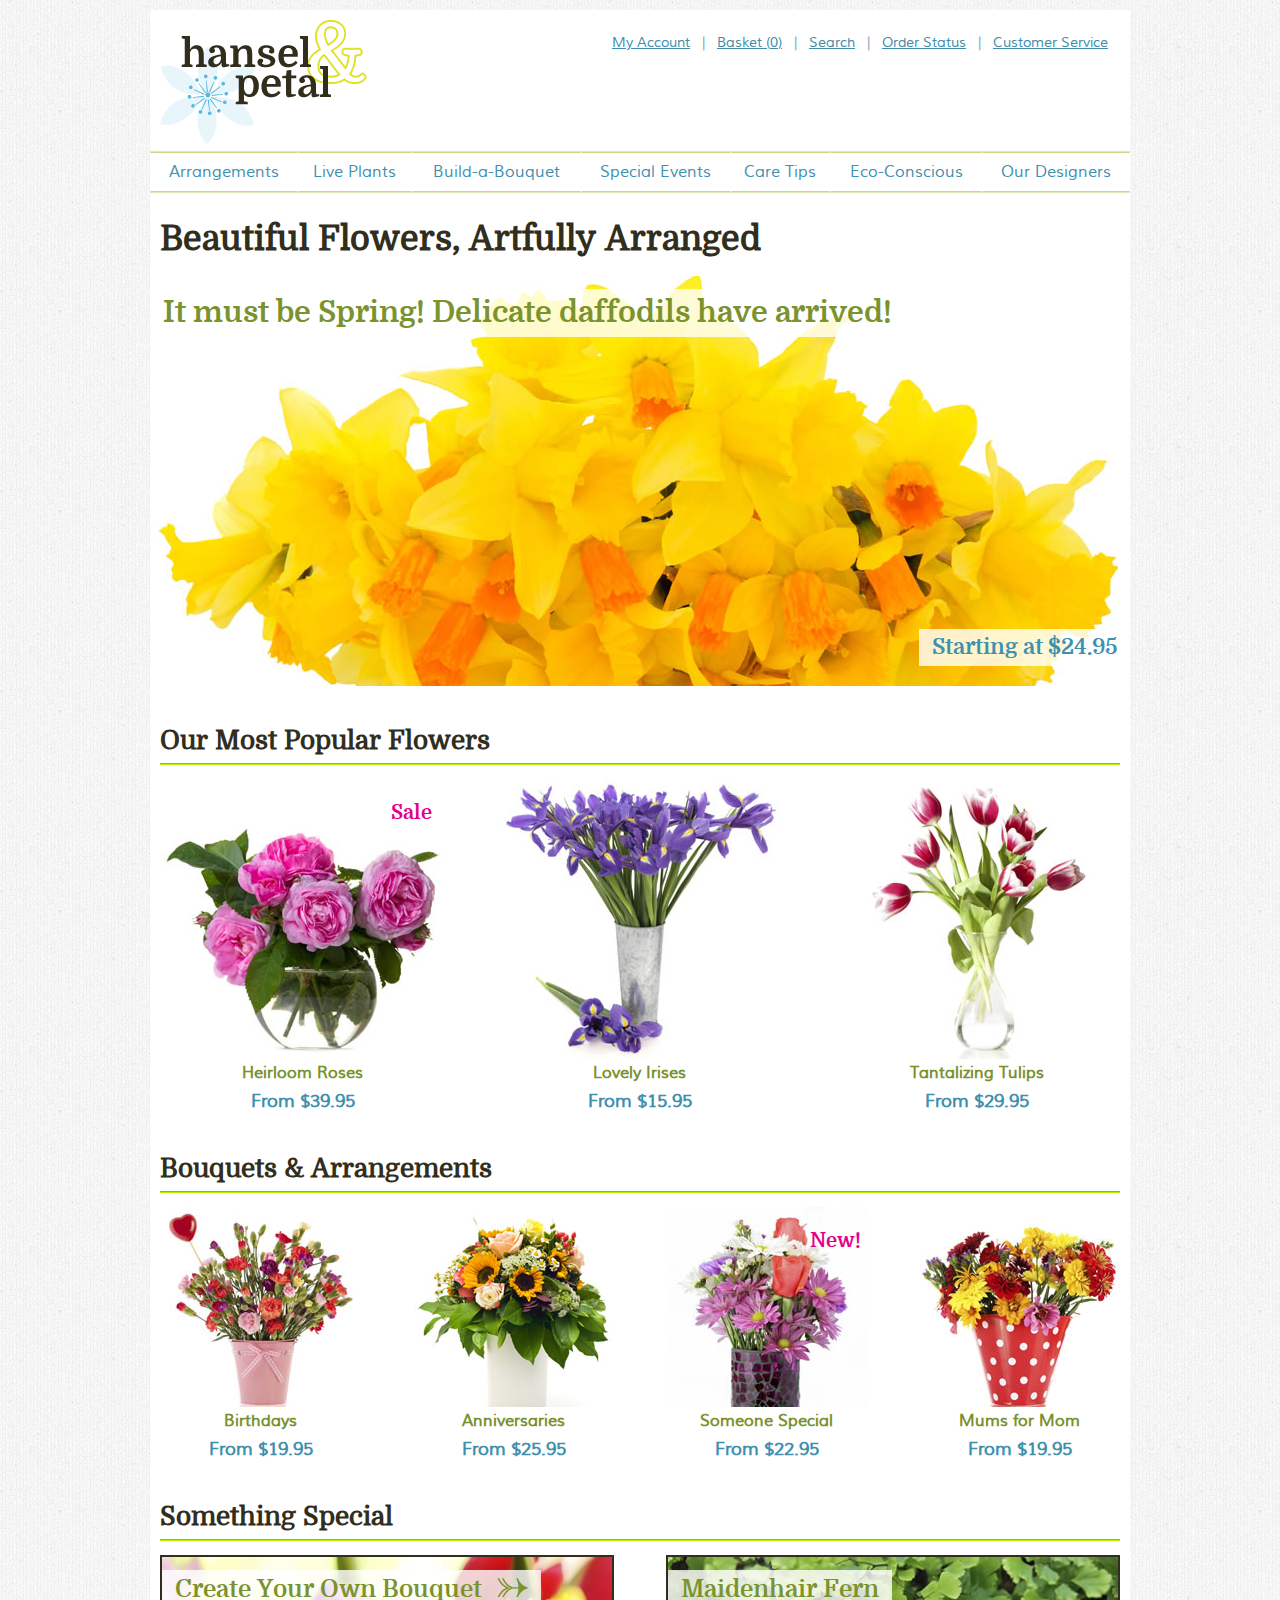
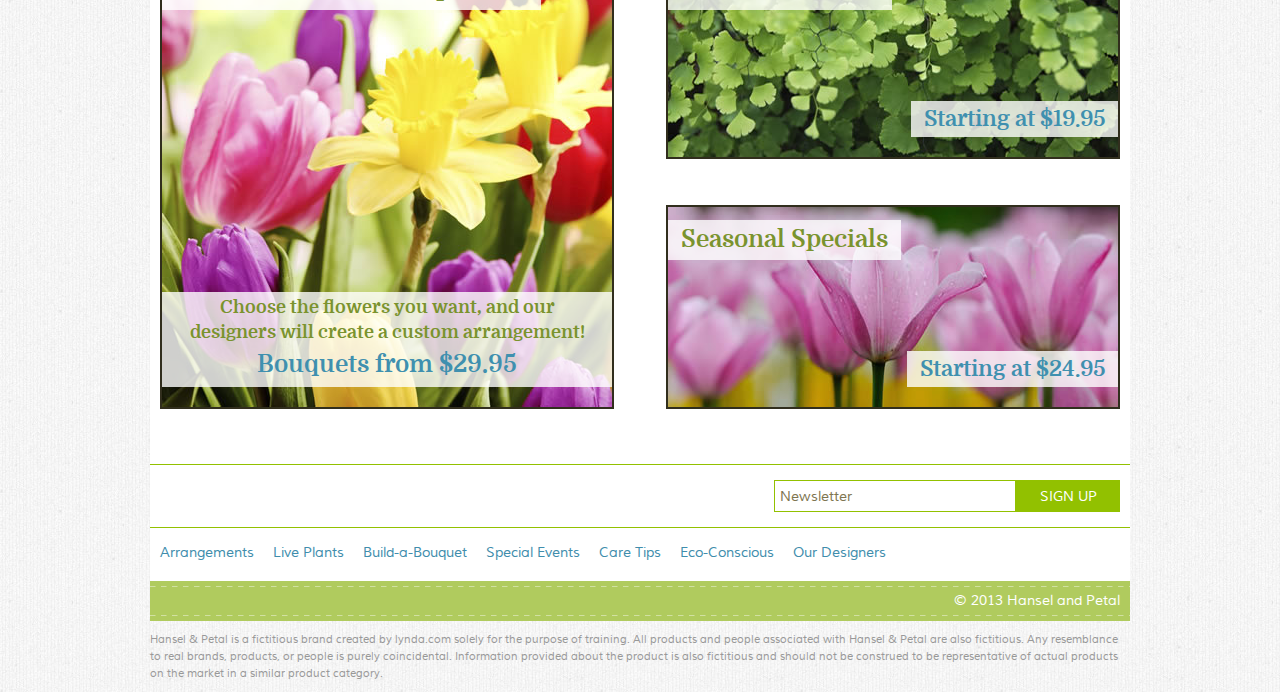
<file: index.html>
<!DOCTYPE html>
<!--[if lt IE 7 ]>
<html class="ie ie6 ltie8 ltie9" lang="en"> <![endif]-->
<!--[if IE 7 ]>
<html class="ie ie7 ltie8 ltie9" lang="en"> <![endif]-->
<!--[if IE 8 ]>
<html class="ie ie8 ltie9" lang="en"> <![endif]-->
<!--[if IE 9 ]>
<html class="ie ie9" lang="en"> <![endif]-->
<!--[if (gt IE 9)|!(IE)]><!--> <html lang="en"> <!--<![endif]-->
<head>
	<meta charset="utf-8" />
  <title>Original - Home - Hansel and Petal</title>
	<link href="./css/site/all.css" rel="stylesheet" type="text/css" media="all" />
	<link href="./css/site/original.css" rel="stylesheet" type="text/css" media="all" />
	<script src="./js/site/base.min.js"></script>
	<link rel="shortcut icon" href="./images/site/favicon.ico" type="image/x-icon" />
</head>

<body class="no_col_2">

<div id="site">

	<div id="header" role="banner">
		<h3 id="site_name" class="reset"><span>Hansel and Petal</span></h3>
		<p id="print_logo"><img src="./images/site/logo.png" width="207" height="124" alt="Hansel and Petal" /></p>
		<div class="inner">
			<h3 class="hidden">Quick Links</h3>
			<ul id="quick_links" class="reset menu">
				<li><a href="#">My Account</a></li>
				<li><a href="#">Basket (<span id="mini_qty">0</span>)</a></li>
				<li><a href="#">Search</a></li>
				<li><a href="#">Order Status</a></li>
				<li><a href="#">Customer Service</a></li>
			</ul>
		</div>
	</div>

	<div id="nav_main" role="navigation" class="reset menu pull_out">
		<h3 class="hidden">Main Navigation</h3>
		<ul>
			<li>
				<a href="./pages/product-detail-arrangements.html" class="parent"><span>Arrangements</span></a>
				<div>
					<ul>
						<li>
							<a href="#">Our Most Popular Flowers</a>
							<ul>
								<li><a href="#">Daisies</a></li>
								<li><a href="#">Tulips</a></li>
								<li><a href="#">Roses</a></li>
								<li><a href="#">Lilies</a></li>
								<li><a href="#">Irises</a></li>
								<li><a href="#">Mums</a></li>
								<li><a href="#">Carnations</a></li>
							</ul>
						</li>
						<li>
							<a href="#">Tropicals</a>
							<ul>
								<li><a href="#">Gingers</a></li>
								<li><a href="#">Heliconias</a></li>
								<li><a href="#">Tuberose</a></li>
								<li><a href="#">Ferns</a></li>
							</ul>
						</li>
						<li>
							<a href="#">Orchids</a>
							<ul>
								<li><a href="#">Phalaenopsis</a></li>
								<li><a href="#">Dendrobium</a></li>
								<li><a href="#">Oncidium</a></li>
								<li><a href="#">Cattleya</a></li>
								<li><a href="#">Cymbidium</a></li>
							</ul>
						</li>
						<li>
							<a href="#">Mixed Arrangements</a>
							<ul>
								<li><a href="#">Spring Pastels</a></li>
								<li><a href="#">Autumn Warmth</a></li>
								<li><a href="#">Red, White, &amp; Blue</a></li>
								<li><a href="#">All White</a></li>
								<li><a href="#">Mixed Roses</a></li>
								<li><a href="#">Mixed Irises</a></li>
								<li><a href="#">Daisies &amp; More Daisies</a></li>
							</ul>
						</li>
					</ul>
				</div>
			</li>
			<li><a href="./pages/product-detail-live.html"><span>Live Plants</span></a></li>
			<li><a href="./pages/build-a-bouquet.html"><span>Build-a-Bouquet</span></a></li>
			<li><a href="#"><span>Special Events</span></a></li>
			<li>
				<a href="#" class="parent"><span>Care Tips</span></a>
				<div class="single_column">
					<ul>
						<li><a href="#">Caring for Mixed Bouquets</a></li>
						<li><a href="#">Caring for Roses</a></li>
						<li><a href="#">Caring for Tropical Flowers</a></li>
						<li><a href="#">Caring for House Plants</a></li>
						<li><a href="#">Caring for Orchids</a></li>
					</ul>
				</div>
			</li>
			<li><a href="#"><span>Eco-Conscious</span></a></li>
			<li><a href="#"><span>Our Designers</span></a></li>
		</ul>
	</div>

	<div id="content">

		<div id="col_1" role="main">

			<h1>Beautiful Flowers, Artfully Arranged</h1>

			<div id="feature" class="feature_slider pull_out lg_margin" data-interval="2" data-nav="false" data-pager="false">
				<div class="inner">
					<ul class="reset slider">
						<li id="feature-1">
							<a href="#" class="tile">
							<p class="overlay large">It must be Spring! Delicate daffodils have arrived!</p>
							<p class="overlay price">Starting at $24.95</p>
								<img src="./assets/images/980_daffodils2_138293459.jpg" width="980" height="410" alt="Daffodils" />
							</a>
						</li>
						<li id="feature-2">
							<a href="#" class="tile">
							<p class="overlay large">Beautiful arrangements for any occasion.</p>
							<p class="overlay price">Starting at $45.95</p>
								<img src="./assets/images/980_white_rose_mix_166610678.jpg" width="980" height="410" alt="White Rose Arrangement" />
							</a>
						</li>
						<li id="feature-3">
							<a href="#" class="tile">
							<p class="overlay large">Every party needs a splash of color!</p>
							<p class="overlay price">Starting at $39.95</p>
								<img src="./assets/images/980_colorful vases_160822027.jpg" width="980" height="410" alt="" />
							</a>
						</li>
					</ul>
				</div>
			</div>

			<div class="section">
				<div class="title clearfix">
					<h2>Our Most Popular Flowers</h2>
				</div>

				<ul class="reset tiles x3">
					<li>
						<a href="./pages/product-detail-arrangements.html">
							<img src="./assets/images/280_heirloom_pink_roses_153499160.jpg" width="280" height="280" alt="Heirloom Roses" />
							<h3 class="h4">Heirloom Roses</h3>
							<p class="reset">From $39.95 <b class="alert"><span>Sale</span></b></p>
						</a>
					</li>
					<li>
						<a href="./pages/product-detail-arrangements.html">
							<img src="./assets/images/280_irises_121549009.jpg" width="280" height="280" alt="Purple Irises" />
							<h3 class="h4">Lovely Irises</h3>
							<p class="reset">From $15.95</p>
						</a>
					</li>
					<li>
						<a href="./pages/product-detail-arrangements.html">
							<img src="./assets/images/280_white_red_tulips_160382424.jpg" width="280" height="280" alt="White Tipped Tulips" />
							<h3 class="h4">Tantalizing Tulips</h3>
							<p class="reset">From $29.95</p>
						</a>
					</li>
				</ul>
			</div>

			<div class="section">
				<div class="title clearfix">
					<h2>Bouquets &amp; Arrangements</h2>
				</div>

				<ul class="reset tiles">
					<li>
						<a href="./pages/product-detail-arrangements.html">
							<img src="./assets/images/200_birthday_163159054.jpg" width="200" height="200" alt="Pink Birthday" />
							<h3 class="h4">Birthdays</h3>
							<p class="reset">From $19.95</p>
						</a>
					</li>
					<li>
						<a href="./pages/product-detail-arrangements.html">
							<img src="./assets/images/200_arrangement_94972439.jpg" width="200" height="200" alt="Sunflower Bouquet" />
							<h3 class="h4">Anniversaries</h3>
							<p class="reset">From $25.95</p>
						</a>
					</li>
					<li>
						<a href="./pages/product-detail-arrangements.html">
							<img src="./assets/images/200_purple_daisy_rose104274224.jpg" width="200" height="200" alt="Purple Daisy Bouquet" />
							<h3 class="h4">Someone Special</h3>
							<p class="reset">From $22.95 <b class="alert"><span>New!</span></b></p>
						</a>
					</li>
					<li>
						<a href="./pages/product-detail-arrangements.html">
							<img src="./assets/images/200_arrangement_163066655.jpg" width="200" height="200" alt="Bucket o' Mums" />
							<h3 class="h4">Mums for Mom</h3>
							<p class="reset">From $19.95</p>
						</a>
					</li>
				</ul>
			</div>

			<div class="section">
				<div class="title clearfix">
					<h2>Something Special</h2>
				</div>

				<ul class="reset tiles x2">
					<li>
						<a href="./pages/build-a-bouquet.html" class="tile border">
							<p class="overlay feature">Create Your Own Bouquet</p>
							<p class="overlay desc">Choose the flowers you want, and our
designers will create a custom arrangement! <span class="price">Bouquets from $29.95</span></p>
							<img src="./assets/images/450_tulips_daffodils_163271740.jpg" width="450" height="450" alt="Custom Bouquet" />
						</a>
					</li>
					<li>
						<a href="./pages/product-detail-live.html" class="tile border">
							<p class="overlay">Maidenhair Fern</p>
							<p class="overlay price">Starting at $19.95</p>
							<img src="./assets/images/450_2_maidenhair_fern_166585539.jpg" width="450" height="200" alt="Maidenhair Fern" />
						</a>
						<a href="#" class="tile border">
							<p class="overlay">Seasonal Specials</p>
							<p class="overlay price">Starting at $24.95</p>
							<img src="./assets/images/450_2_tulip_field_154321412.jpg" width="450" height="200" alt="Fresh Tulips" />
						</a>
					</li>
				</ul>
			</div>

		</div>

	</div>

	<div id="footer">
		<div class="row clearfix pull_out padding">
			<form action="#" method="get" id="sign_up">
				<fieldset class="no_mb">
					<legend class="hidden">Newsletter</legend>
					<label class="hidden">Email address</label>
					<input type="text" class="text white" value="Newsletter">
					<input type="submit" value="Sign Up" />
				</fieldset>
			</form>
		</div>

		<div class="row clearfix">
			<h3 class="hidden">Site at a glance</h3>
			<ul id="nav_seo" class="reset menu hover">
				<li>
					<h4 class="hidden">Our Flowers</h4>
					<ul>
						<li><a href="./pages/product-detail-arrangements.html">Arrangements</a></li>
						<li><a href="./pages/product-detail-live.html">Live Plants</a></li>
						<li><a href="/pages/build-a-bouquet.html">Build-a-Bouquet</a></li>
						<li><a href="#">Special Events</a></li>
						<li><a href="#">Care Tips</a></li>
						<li><a href="#">Eco-Conscious</a></li>
						<li><a href="#">Our Designers</a></li>
					</ul>
				</li>
			</ul>
		</div>

		<p id="copyright" class="reset pull_out padding" role="contentinfo"><a href="#">&copy; 2013 Hansel and Petal</a></p>

	</div>
</div>

<p id="disclaimer">Hansel &amp; Petal is a fictitious brand created by lynda.com solely for the purpose of training. All products and people associated with Hansel &amp; Petal are also fictitious. Any resemblance to real brands, products, or people is purely coincidental. Information provided about the product is also fictitious and should not be construed to be representative of actual products on the market in a similar product category.</p>

<script src="https://cdnjs.cloudflare.com/ajax/libs/jquery/3.4.1/jquery.min.js"></script>
<script>window.jQuery || document.write('<script src="./js/jquery-3.4.1.min.js"><\/script>');</script>
<script src="./js/site/plugins.min.js"></script>
<script src="./js/site/all.js"></script>
<script src="./js/site/original.js"></script>
</body>
</html>
</file>
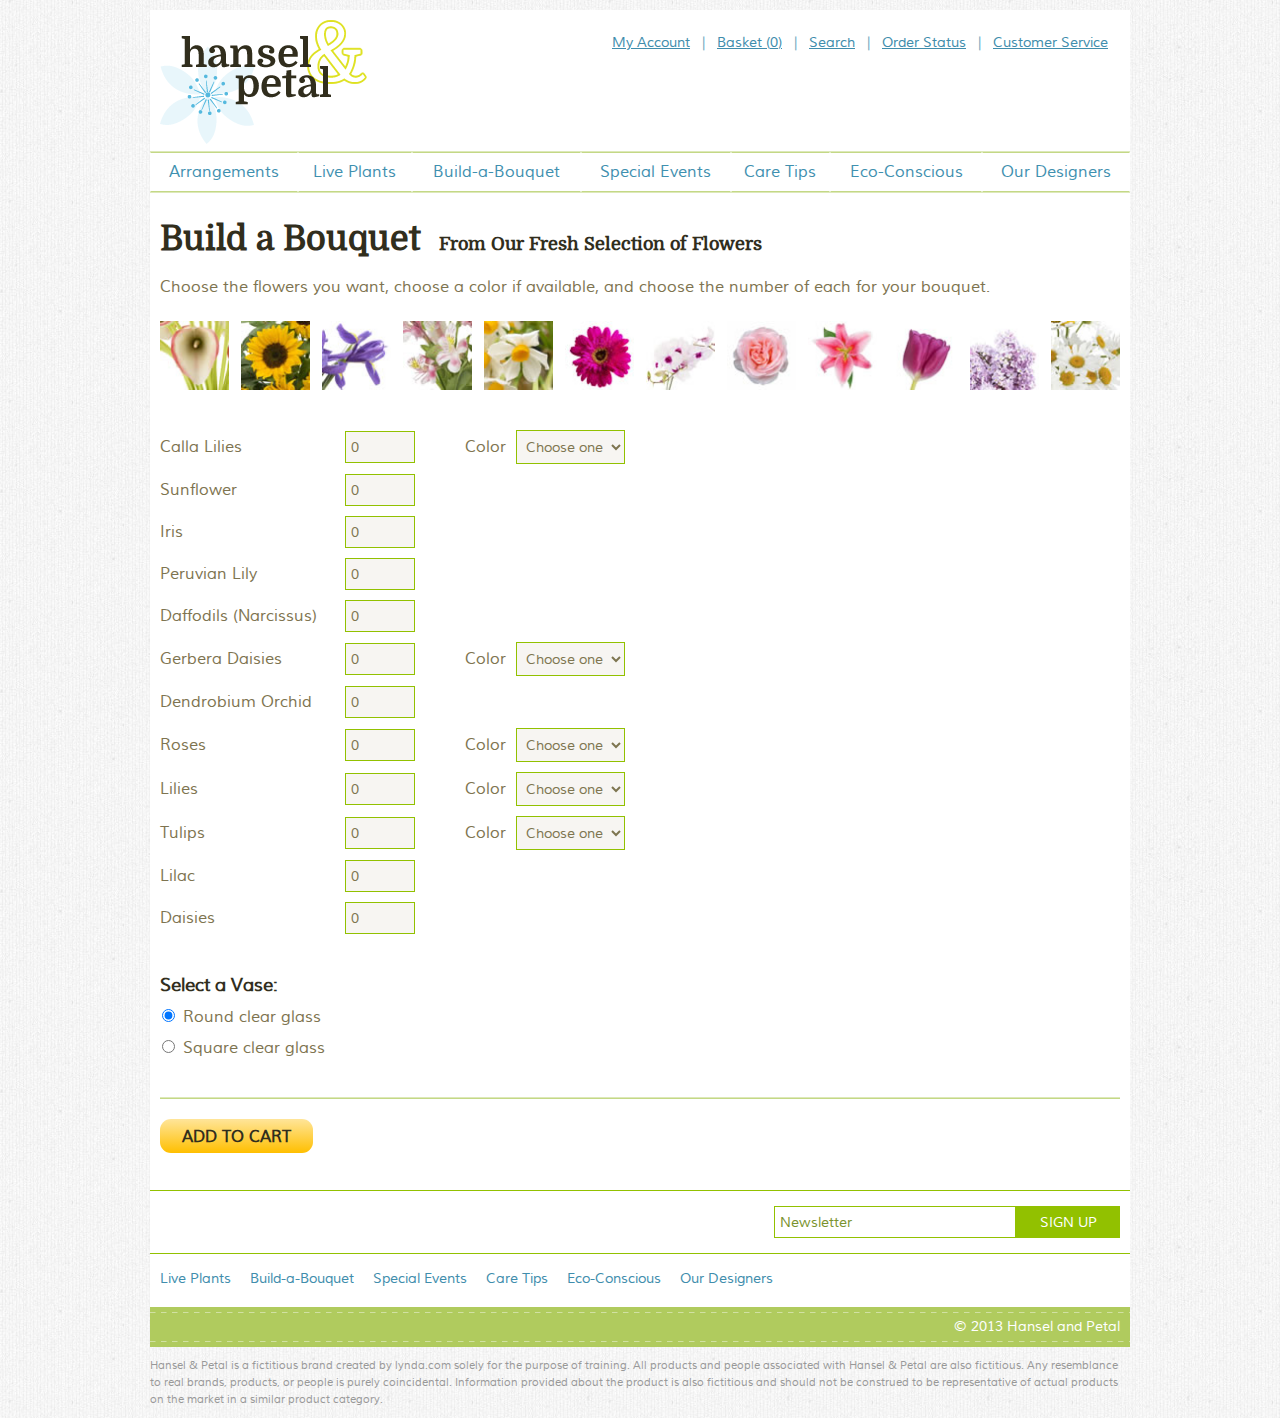
<file: pages/build-a-bouquet.html>
<!DOCTYPE html>
<!--[if lt IE 7 ]>
<html class="ie ie6 ltie8 ltie9" lang="en"> <![endif]-->
<!--[if IE 7 ]>
<html class="ie ie7 ltie8 ltie9" lang="en"> <![endif]-->
<!--[if IE 8 ]>
<html class="ie ie8 ltie9" lang="en"> <![endif]-->
<!--[if IE 9 ]>
<html class="ie ie9" lang="en"> <![endif]-->
<!--[if (gt IE 9)|!(IE)]><!--> <html lang="en"> <!--<![endif]-->
<head>
	<meta charset="utf-8" />
	<title>Original - Build a Bouquet - Hansel and Petal</title>
	<link href="../css/site/all.css" rel="stylesheet" type="text/css" media="all" />
	<link href="../css/site/original.css" rel="stylesheet" type="text/css" media="all" />
	<script src="../js/site/base.min.js"></script>
	<link rel="shortcut icon" href="../images/site/favicon.ico" type="image/x-icon" />
</head>

<body class="no_col_2">

<div id="site">

	<div id="header" role="banner">
		<h3 id="site_name" class="reset"><span>Hansel and Petal</span></h3>
		<p id="print_logo"><img src="../images/site/logo.png" width="207" height="124" alt="Hansel and Petal" /></p>
		<div class="inner">
			<h3 class="hidden">Quick Links</h3>
			<ul id="quick_links" class="reset menu">
				<li><a href="#">My Account</a></li>
				<li><a href="#">Basket (<span id="mini_qty">0</span>)</a></li>
				<li><a href="#">Search</a></li>
				<li><a href="#">Order Status</a></li>
				<li><a href="#">Customer Service</a></li>
			</ul>
		</div>
	</div>

	<div id="nav_main" role="navigation" class="reset menu pull_out">
		<h3 class="hidden">Main Navigation</h3>
		<ul>
			<li>
				<a href="./product-detail-arrangements.html" class="parent"><span>Arrangements</span></a>
				<div>
					<ul>
						<li>
							<a href="#">Our Most Popular Flowers</a>
							<ul>
								<li><a href="#">Daisies</a></li>
								<li><a href="#">Tulips</a></li>
								<li><a href="#">Roses</a></li>
								<li><a href="#">Lilies</a></li>
								<li><a href="#">Irises</a></li>
								<li><a href="#">Mums</a></li>
								<li><a href="#">Carnations</a></li>
							</ul>
						</li>
						<li>
							<a href="#">Tropicals</a>
							<ul>
								<li><a href="#">Gingers</a></li>
								<li><a href="#">Heliconias</a></li>
								<li><a href="#">Tuberose</a></li>
								<li><a href="#">Ferns</a></li>
							</ul>
						</li>
						<li>
							<a href="#">Orchids</a>
							<ul>
								<li><a href="#">Phalaenopsis</a></li>
								<li><a href="#">Dendrobium</a></li>
								<li><a href="#">Oncidium</a></li>
								<li><a href="#">Cattleya</a></li>
								<li><a href="#">Cymbidium</a></li>
							</ul>
						</li>
						<li>
							<a href="#">Mixed Arrangements</a>
							<ul>
								<li><a href="#">Spring Pastels</a></li>
								<li><a href="#">Autumn Warmth</a></li>
								<li><a href="#">Red, White, &amp; Blue</a></li>
								<li><a href="#">All White</a></li>
								<li><a href="./product-detail-arrangements.html">Mixed Roses</a></li>
								<li><a href="#">Mixed Irises</a></li>
								<li><a href="#">Daisies &amp; More Daisies</a></li>
							</ul>
						</li>
					</ul>
				</div>
			</li>
			<li><a href="./product-detail-live.html"><span>Live Plants</span></a></li>
			<li class="current"><a href="./build-a-bouquet.html"><span>Build-a-Bouquet</span></a></li>
			<li><a href="#"><span>Special Events</span></a></li>
			<li>
				<a href="#" class="parent"><span>Care Tips</span></a>
				<div class="single_column">
					<ul>
						<li><a href="#">Caring for Mixed Bouquets</a></li>
						<li><a href="#">Caring for Roses</a></li>
						<li><a href="#">Caring for Tropical Flowers</a></li>
						<li><a href="#">Caring for House Plants</a></li>
						<li><a href="#">Caring for Orchids</a></li>
					</ul>
				</div>
			</li>
			<li><a href="#"><span>Eco-Conscious</span></a></li>
			<li><a href="#"><span>Our Designers</span></a></li>
		</ul>
	</div>

	<div id="content">

		<div id="breadcrumbs" class="reset menu">
		</div>

		<div id="col_1" role="main">

			<h1 class="inline_block">Build a Bouquet</h1>
			<h2 class="h3 inline_block">From Our Fresh Selection of Flowers</h2>

			<p>Choose the flowers you want, choose a color if available, and choose the number of each for your bouquet.</p>

			<div class="flower_grid clearfix lg_margin">
				<img src="../assets/images/70_calla_blush_160337318.jpg" width="69" height="69" alt="Calla Lily" />
				<img src="../assets/images/70_sunflower_146748795.jpg" width="69" height="69" alt="Sunflower" />
				<img src="../assets/images/70_iris_purple_121549009.jpg" width="69" height="69" alt="Purple Iris" />
				<img src="../assets/images/70_alstromeria_87519333.jpg" width="69" height="69" alt="Alstromeria" />
				<img src="../assets/images/70_daffodil_122442732.jpg" width="69" height="69" alt="Daffodil" />
				<img src="../assets/images/70_gerbera_purple_146798391.jpg" width="69" height="69" alt="Gerbera Daisy" />
				<img src="../assets/images/70_dendrobium2_152158743.jpg" width="69" height="69" alt="Dendrobium" />
				<img src="../assets/images/70_rose_pink_112277154.jpg" width="69" height="69" alt="Roses" />
				<img src="../assets/images/70_lily_pink_160102549.jpg" width="69" height="69" alt="Lilies" />
				<img src="../assets/images/70_tulip_purple_160910481.jpg" width="69" height="69" alt="Tulips" />
				<img src="../assets/images/70_lilac_157045915.jpg" width="69" height="69" alt="Lilac" />
				<img src="../assets/images/70_daisy_white_159207232.jpg" width="69" height="69" alt="Daisies" />
			</div>

            <!-- <form action="build-a-bouquet2.html" method="get" id="bab_form"> -->
			<form method="get" class="basket_add">
        <input type="hidden" name="unitprice" value="60.00" />
        <input type="hidden" name="shipping" value="0" />
        <input type="hidden" name="category" value="bouquet" />
        <input type="hidden" name="itemname" value="Bouquet" />

				<fieldset class="bab_item" id="bab-CL" data-legend="Calla Lilies">
					<legend class="hidden">Calla Lilies</legend>
					<div class="qty">
						<label class="hidden" for="qtyCL">Qty</label>
						<input type="number" value="0" name="qtyCL" id="qtyCL" class="text spinner" />
					</div>
					<div class="color">
						<label for="colorCL">Color</label>
                        <!-- Blush, Yellow, Pink, Purple -->
						<select name="colorCL" id="colorCL">
							<option value="---">Choose one</option>
							<option value="Blush">Blush</option>
							<option value="Yellow">Yellow</option>
							<option value="Pink">Pink</option>
							<option value="Purple">Purple</option>
						</select>
					</div>
				</fieldset>

				<fieldset class="bab_item" id="bab-S" data-legend="Sunflower">
					<legend class="hidden">Sunflower</legend>
					<div class="qty">
						<label class="hidden" for="qtyS">Qty</label>
						<input type="number" value="0" name="qtyS" id="qtyS" class="text spinner" />
					</div>
				</fieldset>

				<fieldset class="bab_item" id="bab-I" data-legend="Iris">
					<legend class="hidden">Iris</legend>
					<div class="qty">
						<label class="hidden" for="qtyI">Qty</label>
						<input type="number" value="0" name="qtyI" id="qtyI" class="text spinner" />
					</div>
				</fieldset>

				<fieldset class="bab_item" id="bab-PL" data-legend="Peruvian Lily">
					<legend class="hidden">Peruvian Lily</legend>
					<div class="qty">
						<label class="hidden" for="qtyPL">Qty</label>
						<input type="number" value="0" name="qtyPL" id="qtyPL" class="text spinner" />
					</div>
				</fieldset>

				<fieldset class="bab_item" id="bab-DN" data-legend="Daffodils (Narcissus)">
					<legend class="hidden">Daffodils (Narcissus)</legend>
					<div class="qty">
						<label class="hidden" for="qtyDN">Qty</label>
						<input type="number" value="0" name="qtyDN" id="qtyDN" class="text spinner" />
					</div>
				</fieldset>

				<fieldset class="bab_item" id="bab-GD" data-legend="Gerbera Daisies">
					<legend class="hidden">Gerbera Daisies</legend>
					<div class="qty">
						<label class="hidden" for="qtyGD">Qty</label>
						<input type="number" value="0" name="qtyGD" id="qtyGD" class="text spinner" />
					</div>
					<div class="color">
						<label for="colorGD">Color</label>
                        <!-- Purple, Orange, Pink, Yellow -->
						<select name="colorGD" id="colorGD">
							<option value="---">Choose one</option>
							<option value="Purple">Purple</option>
							<option value="Orange">Orange</option>
							<option value="Pink">Pink</option>
							<option value="Yellow">Yellow</option>
						</select>
					</div>
				</fieldset>

				<fieldset class="bab_item" id="bab-DO" data-legend="Dendrobium Orchid">
					<legend class="hidden">Dendrobium Orchid</legend>
					<div class="qty">
						<label class="hidden" for="qtyDO">Qty</label>
						<input type="number" value="0" name="qtyDO" id="qtyDO" class="text spinner" />
					</div>
				</fieldset>

				<fieldset class="bab_item" id="bab-R" data-legend="Roses">
					<legend class="hidden">Roses</legend>
					<div class="qty">
						<label class="hidden" for="qtyR">Qty</label>
						<input type="number" value="0" name="qtyR" id="qtyR" class="text spinner" />
					</div>
					<div class="color">
						<label for="colorR">Color</label>
                        <!-- Pink, Peach, White, Yellow, Red -->
						<select name="colorR" id="colorR">
							<option value="---">Choose one</option>
							<option value="Pink">Pink</option>
							<option value="Peach">Peach</option>
							<option value="White">White</option>
							<option value="Yellow">Yellow</option>
							<option value="Red">Red</option>
						</select>
					</div>
				</fieldset>

				<fieldset class="bab_item" id="bab-L" data-legend="Lilies">
					<legend class="hidden">Lilies</legend>
					<div class="qty">
						<label class="hidden" for="qtyL">Qty</label>
						<input type="number" value="0" name="qtyL" id="qtyL" class="text spinner" />
					</div>
					<div class="color">
						<label for="colorL">Color</label>
                        <!-- Pink, Red, White, Yellow, Orange -->
						<select name="colorL" id="colorL">
							<option value="---">Choose one</option>
							<option value="Pink">Pink</option>
							<option value="Red">Red</option>
							<option value="White">White</option>
							<option value="Yellow">Yellow</option>
							<option value="Orange">Orange</option>
						</select>
					</div>
				</fieldset>

				<fieldset class="bab_item" id="bab-T" data-legend="Tulips">
					<legend class="hidden">Tulips</legend>
					<div class="qty">
						<label class="hidden" for="qtyT">Qty</label>
						<input type="number" value="0" name="qtyT" id="qtyT" class="text spinner" />
					</div>
					<div class="color">
						<label for="colorT">Color</label>
                        <!-- Purple, White, Yellow, Golden, Pink, Red -->
						<select name="colorT" id="colorT">
							<option value="---">Choose one</option>
							<option value="Purple">Purple</option>
							<option value="White">White</option>
							<option value="Yellow">Yellow</option>
							<option value="Golden">Golden</option>
							<option value="Pink">Pink</option>
							<option value="Red">Red</option>
						</select>
					</div>
				</fieldset>

				<fieldset class="bab_item" id="bab-LC" data-legend="Lilac">
					<legend class="hidden">Lilac</legend>
					<div class="qty">
						<label class="hidden" for="qtyLC">Qty</label>
						<input type="number" value="0" name="qtyLC" id="qtyLC" class="text spinner" />
					</div>
				</fieldset>

				<fieldset class="bab_item" id="bab-D" data-legend="Daisies">
					<legend class="hidden">Daisies</legend>
					<div class="qty">
						<label class="hidden" for="qtyD">Qty</label>
						<input type="number" value="0" name="qtyD" id="qtyD" class="text spinner" />
					</div>
        </fieldset>

        <legend class="h3 shadow lg_margin_top">Select a Vase:</legend>
        <div class="rc">
          <ul>
            <li><input type="radio" name="vasetype" id="vase-type-round" value="round" checked /> <label for="vase-type-round">Round clear glass</label></li>
            <li><input type="radio" name="vasetype" id="vase-type-square" value="square" /> <label for="vase-type-square">Square clear glass</label></li>
          </ul>
        </div>

				<div id="totals" class="lg_margin_top std_margin clearfix">
          <input type="hidden" name="qty" value="1" />
					<input type="submit" class="btn checkout" value="Add to cart" />
				</div>
			</form>

		</div>

	</div>

	<div id="footer">
		<div class="row clearfix pull_out padding">
			<form action="#" method="get" id="sign_up">
				<fieldset class="no_mb">
					<legend class="hidden">Newsletter</legend>
					<label class="hidden">Email address</label>
					<input type="text" class="text white" placeholder="Newsletter">
					<input type="submit" value="Sign Up" />
				</fieldset>
			</form>
		</div>

		<div class="row clearfix">
			<h3 class="hidden">Site at a glance</h3>
			<ul id="nav_seo" class="reset menu hover">
				<li>
					<h4 class="hidden">Our Flowers</h4>
					<ul>
<!--						<li><a href="./category-arrangements.html">Arrangements</a></li>-->
						<li><a href="#">Live Plants</a></li>
						<li><a href="./build-a-bouquet.html">Build-a-Bouquet</a></li>
						<li><a href="#">Special Events</a></li>
						<li><a href="#">Care Tips</a></li>
						<li><a href="#">Eco-Conscious</a></li>
						<li><a href="#">Our Designers</a></li>
					</ul>
				</li>
			</ul>
		</div>

		<p id="copyright" class="reset pull_out padding" role="contentinfo"><a href="/">&copy; 2013 Hansel and Petal</a></p>

	</div>
</div>

<p id="disclaimer">Hansel &amp; Petal is a fictitious brand created by lynda.com solely for the purpose of training. All products and people associated with Hansel &amp; Petal are also fictitious. Any resemblance to real brands, products, or people is purely coincidental. Information provided about the product is also fictitious and should not be construed to be representative of actual products on the market in a similar product category.</p>

<script src="https://cdnjs.cloudflare.com/ajax/libs/jquery/3.4.1/jquery.min.js"></script>
<script>window.jQuery || document.write('<script src="../js/jquery-3.4.1.min.js"><\/script>');</script>
<script src="../js/site/plugins.min.js"></script>
<script src="../js/site/all.js"></script>
<script src="../js/site/original.js"></script>
</body>
</html>
</file>
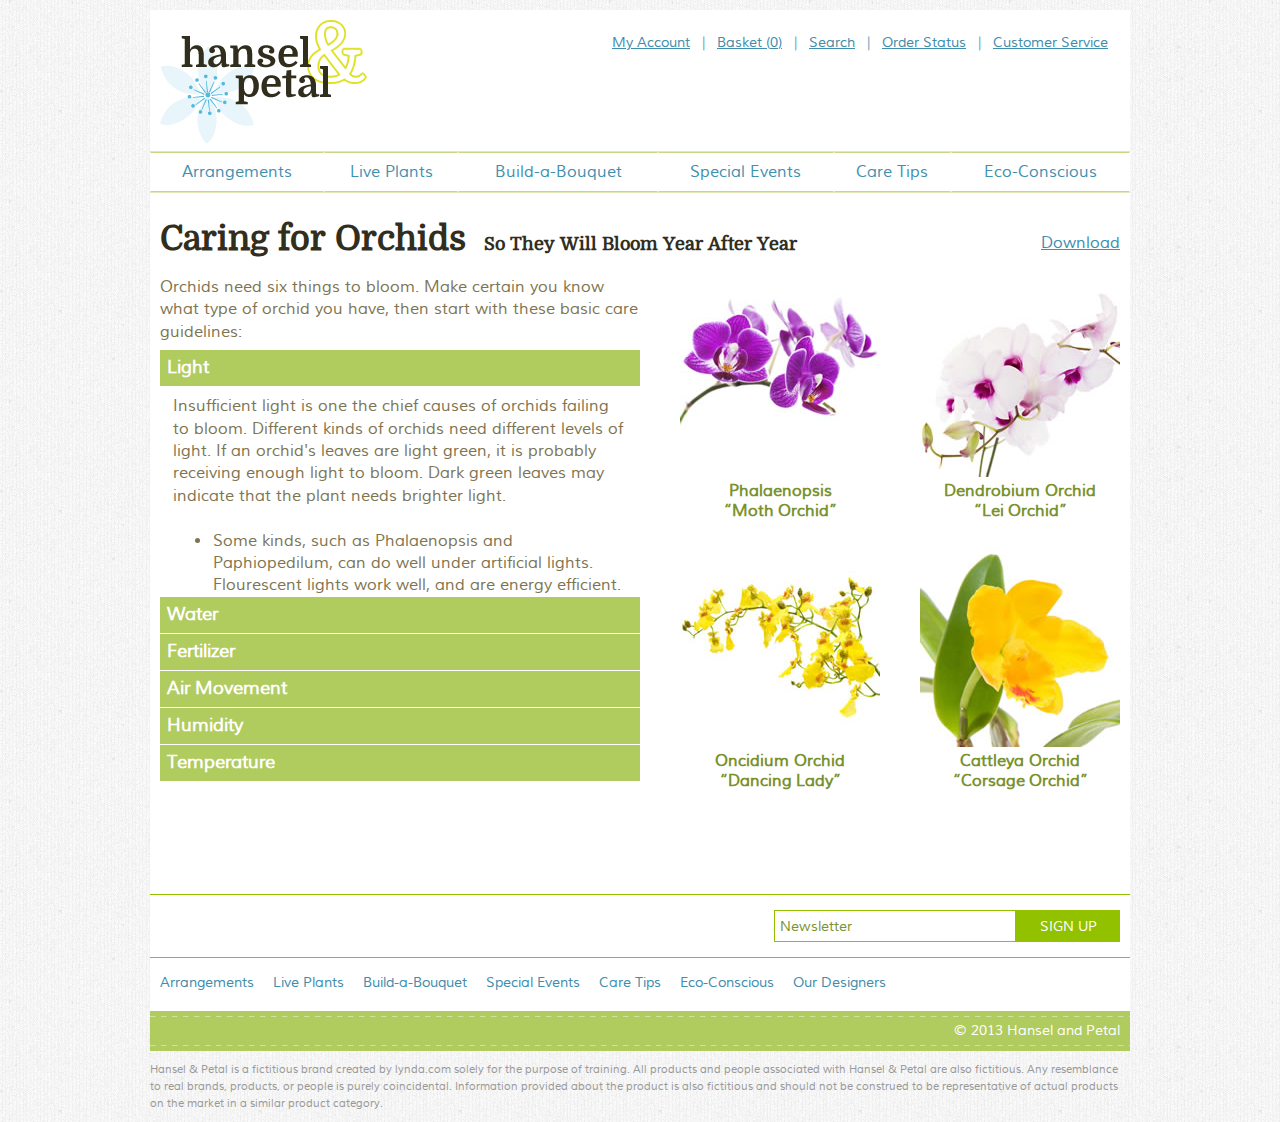
<file: pages/care-tips-orchids.html>
<!DOCTYPE html>
<!--[if lt IE 7 ]>
<html class="ie ie6 ltie8 ltie9" lang="en"> <![endif]-->
<!--[if IE 7 ]>
<html class="ie ie7 ltie8 ltie9" lang="en"> <![endif]-->
<!--[if IE 8 ]>
<html class="ie ie8 ltie9" lang="en"> <![endif]-->
<!--[if IE 9 ]>
<html class="ie ie9" lang="en"> <![endif]-->
<!--[if (gt IE 9)|!(IE)]><!--> <html lang="en"> <!--<![endif]-->
<head>
	<meta charset="utf-8" />
	<title>Original - Care Tips - Orchids - Hansel and Petal</title>
	<link href="../css/site/all.css" rel="stylesheet" type="text/css" media="all" />
	<link href="../css/site/original.css" rel="stylesheet" type="text/css" media="all" />
	<script src="../js/site/base.min.js"></script>
	<link rel="shortcut icon" href="../images/site/favicon.ico" type="image/x-icon" />
</head>

<body class="no_col_2">

<div id="site">

	<div id="header" role="banner">
		<h3 id="site_name" class="reset"><span>Hansel and Petal</span></h3>
		<p id="print_logo"><img src="../images/site/logo.png" width="207" height="124" alt="Hansel and Petal" /></p>
		<div class="inner">
			<h3 class="hidden">Quick Links</h3>
			<ul id="quick_links" class="reset menu">
				<li><a href="#">My Account</a></li>
				<li><a href="basket.html">Basket (<span id="mini_qty">0</span>)</a></li>
				<li><a href="#">Search</a></li>
				<li><a href="#">Order Status</a></li>
				<li><a href="#">Customer Service</a></li>
			</ul>
		</div>
	</div>

	<div id="nav_main" role="navigation" class="reset menu pull_out">
		<h3 class="hidden">Main Navigation</h3>
		<ul>
			<li>
				<a href="category-arrangements.html" class="parent"><span>Arrangements</span></a>
				<div>
					<ul>
						<li>
							<a href="#">Our Most Popular Flowers</a>
							<ul>
								<li><a href="#">Daisies</a></li>
								<li><a href="#">Tulips</a></li>
								<li><a href="#">Roses</a></li>
								<li><a href="#">Lilies</a></li>
								<li><a href="#">Irises</a></li>
								<li><a href="#">Mums</a></li>
								<li><a href="#">Carnations</a></li>
							</ul>
						</li>
						<li>
							<a href="#">Tropicals</a>
							<ul>
								<li><a href="#">Gingers</a></li>
								<li><a href="#">Heliconias</a></li>
								<li><a href="#">Tuberose</a></li>
								<li><a href="#">Ferns</a></li>
							</ul>
						</li>
						<li>
							<a href="#">Orchids</a>
							<ul>
								<li><a href="#">Phalaenopsis</a></li>
								<li><a href="#">Dendrobium</a></li>
								<li><a href="#">Oncidium</a></li>
								<li><a href="#">Cattleya</a></li>
								<li><a href="#">Cymbidium</a></li>
							</ul>
						</li>
						<li>
							<a href="sub-category-mixed-arrangements.html">Mixed Arrangements</a>
							<ul>
								<li><a href="#">Spring Pastels</a></li>
								<li><a href="#">Autumn Warmth</a></li>
								<li><a href="#">Red, White, &amp; Blue</a></li>
								<li><a href="#">All White</a></li>
								<li><a href="product-detail-arrangements.html">Mixed Roses</a></li>
								<li><a href="#">Mixed Irises</a></li>
								<li><a href="#">Daisies &amp; More Daisies</a></li>
							</ul>
						</li>
					</ul>
				</div>
			</li>
			<li><a href="#"><span>Live Plants</span></a></li>
			<li><a href="build-a-bouquet.html"><span>Build-a-Bouquet</span></a></li>
			<li><a href="#"><span>Special Events</span></a></li>
			<li class="current">
				<a href="#" class="parent"><span>Care Tips</span></a>
				<div class="single_column">
					<ul>
						<li><a href="#">Caring for Mixed Bouquets</a></li>
						<li><a href="#">Caring for Roses</a></li>
						<li><a href="#">Caring for Tropical Flowers</a></li>
						<li><a href="#">Caring for House Plants</a></li>
						<li class="current"><a href="care-tips-orchids.html">Caring for Orchids</a></li>
					</ul>
				</div>
			</li>
			<li><a href="#"><span>Eco-Conscious</span></a></li>
<!--			<li><a href="our-designers.html"><span>Our Designers</span></a></li>-->
		</ul>
	</div>

	<div id="content">

		<div id="breadcrumbs" class="reset menu">
		</div>

		<div id="col_1" role="main">

			<h1 class="inline_block">Caring for Orchids</h1>
			<h2 class="h3 inline_block">So They Will Bloom Year After Year</h2>

			<p class="float_right ml30 download"><a href="#">Download</a></p>

			<div class="cols">
				<div class="col">

					<p class="half_margin">Orchids need six things to bloom. Make certain you know what type of orchid you have, then start with these basic care guidelines:</p>
                    <!--
                                        <ul>
                                            <li class="half_margin">Light</li>
                                            <li class="half_margin">Water</li>
                                            <li class="half_margin">Fertilizer</li>
                                            <li class="half_margin">Air movement</li>
                                            <li class="half_margin">Humidity</li>
                                            <li>Proper temperatures</li>
                                        </ul>
                    -->
					<ul class="accordion reset lazy">
						<li>
							<a href="#q-1" class="open"><h3>Light</h3></a>
							<div id="q-1">
								<p>Insufficient light is one the chief causes of orchids failing to bloom. Different kinds of orchids need different levels of light. If an orchid's leaves are light green, it is probably receiving enough light to bloom. Dark green leaves may indicate that the plant needs brighter light.</p>
								<ul>
									<li>Some kinds, such as Phalaenopsis and Paphiopedilum, can do well under artificial lights.  Flourescent lights work well, and are energy efficient.  Keep the lights 6-8 in/15-20 cm above the plants, but check that the bulbs do not burn leaves.</li>
									<li>Some orchids require bright light, but no direct sun. Orchids such as Phalaenopsis and Paphiopedilum live as epiphytes in lower parts of the forest. Trees and clouds block the direct rays of the sun. Direct sun can cause sunburn on the leaves, leaving large dead spots. Give these bright shade instead.</li>
									<li>Many orchids can handle some direct sun. Morning sun is usually best; most need protection from direct midday sun and hot afternoon sun. These include Cattleyas, Dendrobiums, Laelias, and Oncidiums.</li>
									<li>Orchids that grow at the tops of trees and in other exposed conditions can handle full sun. These include Vandas and some Epidendrums.</li>
									<li>In wintertime when the sun is lower in the sky, many orchids can handle brighter light. Be sure to move them back into more shade in springtime.</li>
									<li>Plants moved into brighter light need a few weeks of adjustment so that their leaves do not sunburn. Gradually introduce the plant to brighter light, and make sure it receives adequate water and humidity.</li>
								</ul>
							</div>
						</li>
						<li>
							<a href="#q-2"><h3>Water</h3></a>
							<div id="q-2">
								<p>Over watering is probably the most common cause of failure with orchids. Orchids rot when they are soggy, and mushy or yellow leaves can be a sign of over watering. Water thoroughly, let the flowerpot drain completely, and dry out before watering again.</p>
								<h4>Tips for Proper Orchid Watering</h4>
								<p>Imagine how a tropical rainstorm would soak an orchid, drenching it for minutes or hours. A quick splash of water does not give the plant time to absorb enough. Soak your orchid in a bucket or large container so its roots have time to absorb water and fertilizer. Place it in the bowl or container and fill it to the top level of the pot. Let it sit in the water for about 15 minutes. Do not leave it soaking too long, because the roots also need oxygen.</p>
								<p><strong>Be sure the water drains thoroughly out of the pot!</strong> If part of the plant turns to mush or turns black, you have probably over watered or let the orchid pot sit in water. If the pot sits in a tray, empty the tray after watering. Sogginess causes rot. In their natural environments, orchids are air plants that never sit in water. Germs and other microorganisms that grow in stagnant water can cause orchid roots to quickly die.</p>
								<ul>
									<li>If you are not sure whether or not to water, stick your finger about 1 inch/2.5 cm in the potting media. You may find that even though the top is dry, below the surface it is still damp.</li>
									<li>Another way to determine whether or not to water is to feel the weight that water adds to the pot. Lift the orchid pot after you have watered it to feel how heavy it is when wet. Every few days lift it until it feels light. The lighter weight indicates that it is dry and needs water.</li>
									<li>Some orchids, such as Masdevallias, need to be watered every day. Others, such as Cattleyas, only need to be watered once every two weeks. Most kinds of orchids, including Phalaenopsis, Paphiopedilums, Oncidiums, and Dendrobiums, fall somewhere in between, requiring 2 or 3 waterings a week.</li>
									<li>Use room temperature water. If your local tap-water has lots of impurities or chemicals, use rainwater or filtered water.</li>
									<li>When watering your orchid, the water will run right through the pot. This is because potting media used to grow orchids, like bark and moss, does not hold water the same way that soil does.</li>
									<li>Small pots dry out faster than large ones.</li>
									<li>Some orchids appreciate a dry spell when they are dormant in the winter, and will not bloom without a cooler rest. During dormancy, depending on how quickly they dry out, they may only need water once or twice a month. Do not let them dry out completely, and make sure there is still high humidity.</li>
									<li>At least once a month, flush out the pot with running water for a few moments to clean out accumulated fertilizer residues.</li>
									<li>Mounted orchids may need water several times a day when it is warm.</li>
							   </ul>
							</div>
						</li>
						<li>
							<a href="#q-3"><h3>Fertilizer</h3></a>
							<div id="q-3">

								<p>Orchids need fertilizer to bloom. It's better to under-fertilize than over-fertilize. A common routine is to fertilize every 2 weeks in spring and summer, and once a month in the fall and winter. Orchid experts are constantly debating how to best fertilize. In the wild, roots and leaves absorb nutrients when rainwater washes plant and animal debris over them. Orchids in pots receive some nutrients as their potting media slowly breaks down, but this may not give them all they need.</p>
								<ul>
									<li>The easiest method to fertilize orchids is to use a balanced fertilizer in the spring, summer, and fall. "Balanced" means that the three numbers on the fertilizer are the same, or close to it, like 20-20-20. Follow the instructions on the label.</li>
									<li>Some growers prefer to give their orchids a high nitrogen fertilizer formula in the spring and summer, like 30-10-10. Then they switch to a low nitrogen formula, like 10-30-30, in the fall. Always follow the instructions on the label.</li>
									<li>If you do not have orchid food, regular plant food that is diluted is usually a good substitute.  Only use 1/4 - 1/2 the recommended amount of regular plant food.</li>
									<li>Besides nitrogen, potassium, and phosphorus, orchids need small quantities of sulfur, magnesium, calcium, iron, manganese, zinc, copper, boron, chlorine, cobalt, and molybdenum. These are included in many fertilizers - check the label.</li>
								</ul>

							</div>
						</li>
						<li>
							<a href="#q-4"><h3>Air Movement</h3></a>
							<div id="q-4">
								<h4>Air Movement Is Important</h4>
								<p>We may think of damp jungles and forests as places where the air is still, but in nature orchid leaves and roots are exposed to both mild breezes and strong winds. Keep plants near an open window or a fan to provide some gentle air movement. Be careful not to blow all the humidity away. Stagnant air will encourage pests and germs that can kill a plant. Orchids such as Masdevallias and Odontoglossums need constant cool, moist breezes.</p>
								<h4>Orchids Need Good Air Quality</h4>
								<p>Some orchids may be sensitive to airborne pollutants, or sensitive to ethylene. Ethylene is an odorless, invisible gas that comes from ripening fruit or some kinds of smoke, including cigarette smoke. Keep plants away from ripening fruit, stoves, and heaters. Regular air movement will help. If you live in a polluted area, you may want to experiment with different kinds of orchids to find the ones that can survive with poor air quality.</p>
							</div>
						</li>
						<li>
							<a href="#q-5"><h3>Humidity</h3></a>
							<div id="q-5">
								<p>Humidity measures the amount of water vapor circulating in the air. Orchids need high humidity (50%-75%) all the time. Plant leaves have microscopic openings that "breathe in" water vapor and oxygen. Even during winter dormancy, orchids still want moderate humidity around their leaves and roots. As temperatures rise, orchids need increasing humidity to cope with the heat. Direct sun can heat up an area very quickly; the afternoon sun especially can dry out the air. Wind also dries out plant leaves, and even though they enjoy the air movement, this must be balanced with high humidity.</p>
								<h4>5 Methods to Raise Humidity:</h4>
								<ul>
									<li>Mist the leaves with a spray bottle to raise humidity levels. Avoid misting with tap water, since chemicals in it may damage the leaves. Use rainwater or purified water instead.</li>
									<li>Place a tray of pebbles and water under the pot to raise humidity. Never let the flowerpot sit in water; instead, raise the pot on pebbles to keep it above the water level. If the pot sits in water, the roots will rot. Be sure to change the water at least twice a week to keep it clean and prevent mosquitoes.</li>
									<li>Put the orchid near a fountain. The moving water will evaporate and raise the humidity nearby.</li>
									<li>Group several orchids together. During the day, leaves transpire and release water vapor, humidifying the air. Plants in a group can create a small, humid area around one another.</li>
									<li>Use a humidifier. Only use the kind that blows cool mist, not steam.</li>
								</ul>
							</div>
						</li>
						<li>
							<a href="#q-6"><h3>Temperature</h3></a>
							<div id="q-6">
								<p>There are three temperature zones for orchids, and each type of orchid has an ideal temperature zone.</p>
								<ul>
									<li>Warm growers need daytime temperatures approximately 70°- 85°F /20°- 30°C. They enjoy a slight temperature drop at night, but should not go below 65°F /18°C. Warm growing orchids include Phalaenopsis, Vandas, Cattleyas, and most Dendrobiums.</li>
									<li>Intermediate growers need temperatures approximately 60°- 75°F /15°- 25°C during the day, with a drop of 5°- 15°F/3°- 8°C during the night. Intermediate orchids include Oncidiums, Paphiopedilums, and many Epidendrums.</li>
									<li>Cool growers need temperatures approximately 50°- 70°F/10°- 20°C, with a 10°- 20°F/5°- 10°C temperature drop at night. Many can handle temperatures as low as 40°F /4°C. Cool-growing Cymbidiums can handle a light freeze. Other cool growing orchids include Masdevallias, Miltoniopsis, and Odontoglossums.</li>
								</ul>
								<h4>Orchids Need a Temperature Drop at Night</h4>
								<p>All orchids require lower nighttime temperatures. Some, like Phalaenopsis, need just a 5°F/3°C drop, while others, like Cymbidiums, need as much as 20°F/10°C. These temperature changes allow daily cycles of chemical reactions to happen within the plant.</p>
							</div>
						</li>
					</ul>
				</div>
				<div class="col">
					<div class="section">
						<ul class="reset tiles two_col clearfix">
							<li>
								<a href="product-detail-arrangements.html">
									<img src="/assets/images/200_phalaenopsis_164373689.jpg" width="200" height="200" alt="Phalaenopsis" />
									<h3 class="h4">Phalaenopsis &ldquo;Moth&nbsp;Orchid&rdquo;</h3>
								</a>
							</li>
							<li>
								<a href="product-detail-arrangements.html">
									<img src="/assets/images/200_dendrobium2_152158743.jpg" width="200" height="200" alt="Dendrobium" />
									<h3 class="h4">Dendrobium Orchid &ldquo;Lei&nbsp;Orchid&rdquo;</h3>
								</a>
							</li>
							<li>
								<a href="product-detail-arrangements.html">
									<img src="/assets/images/200_oncidium2_152176782.jpg" width="200" height="200" alt="" />
									<h3 class="h4">Oncidium Orchid &ldquo;Dancing&nbsp;Lady&rdquo;</h3>
								</a>
							</li>
							<li>
								<a href="product-detail-arrangements.html">
									<img src="/assets/images/200_cattleya2_149067833.jpg" width="200" height="200" alt="" />
									<h3 class="h4">Cattleya Orchid &ldquo;Corsage&nbsp;Orchid&rdquo;</h3>
								</a>
							</li>
						</ul>
					</div>
				</div>

			</div>

		</div>

	</div>

	<div id="footer">
		<div class="row clearfix pull_out padding">
			<form action="#" method="get" id="sign_up">
				<fieldset class="no_mb">
					<legend class="hidden">Newsletter</legend>
					<label class="hidden">Email address</label>
					<input type="text" class="text white" placeholder="Newsletter">
					<input type="submit" value="Sign Up" />
				</fieldset>
			</form>
		</div>

		<div class="row clearfix">
			<h3 class="hidden">Site at a glance</h3>
			<ul id="nav_seo" class="reset menu hover">
				<li>
					<h4 class="hidden">Our Flowers</h4>
					<ul>
						<li><a href="category-arrangements.html">Arrangements</a></li>
						<li><a href="#">Live Plants</a></li>
						<li><a href="build-a-bouquet.html">Build-a-Bouquet</a></li>
						<li><a href="#">Special Events</a></li>
						<li><a href="#">Care Tips</a></li>
						<li><a href="#">Eco-Conscious</a></li>
						<li><a href="our-designers.html">Our Designers</a></li>
					</ul>
				</li>
			</ul>
		</div>

		<p id="copyright" class="reset pull_out padding" role="contentinfo"><a href="/">&copy; 2013 Hansel and Petal</a></p>

	</div>
</div>

<p id="disclaimer">Hansel &amp; Petal is a fictitious brand created by lynda.com solely for the purpose of training. All products and people associated with Hansel &amp; Petal are also fictitious. Any resemblance to real brands, products, or people is purely coincidental. Information provided about the product is also fictitious and should not be construed to be representative of actual products on the market in a similar product category.</p>

<script src="//ajax.googleapis.com/ajax/libs/jquery/1.8.3/jquery.min.js"></script>
<script>window.jQuery || document.write('<script src="/js/jquery-1.8.3.min.js"><\/script>');</script>
<script src="/js/site/plugins.min.js"></script>
<script src="/js/site/all.js"></script>
<script src="/js/site/original.js"></script>
</body>
</html>
</file>
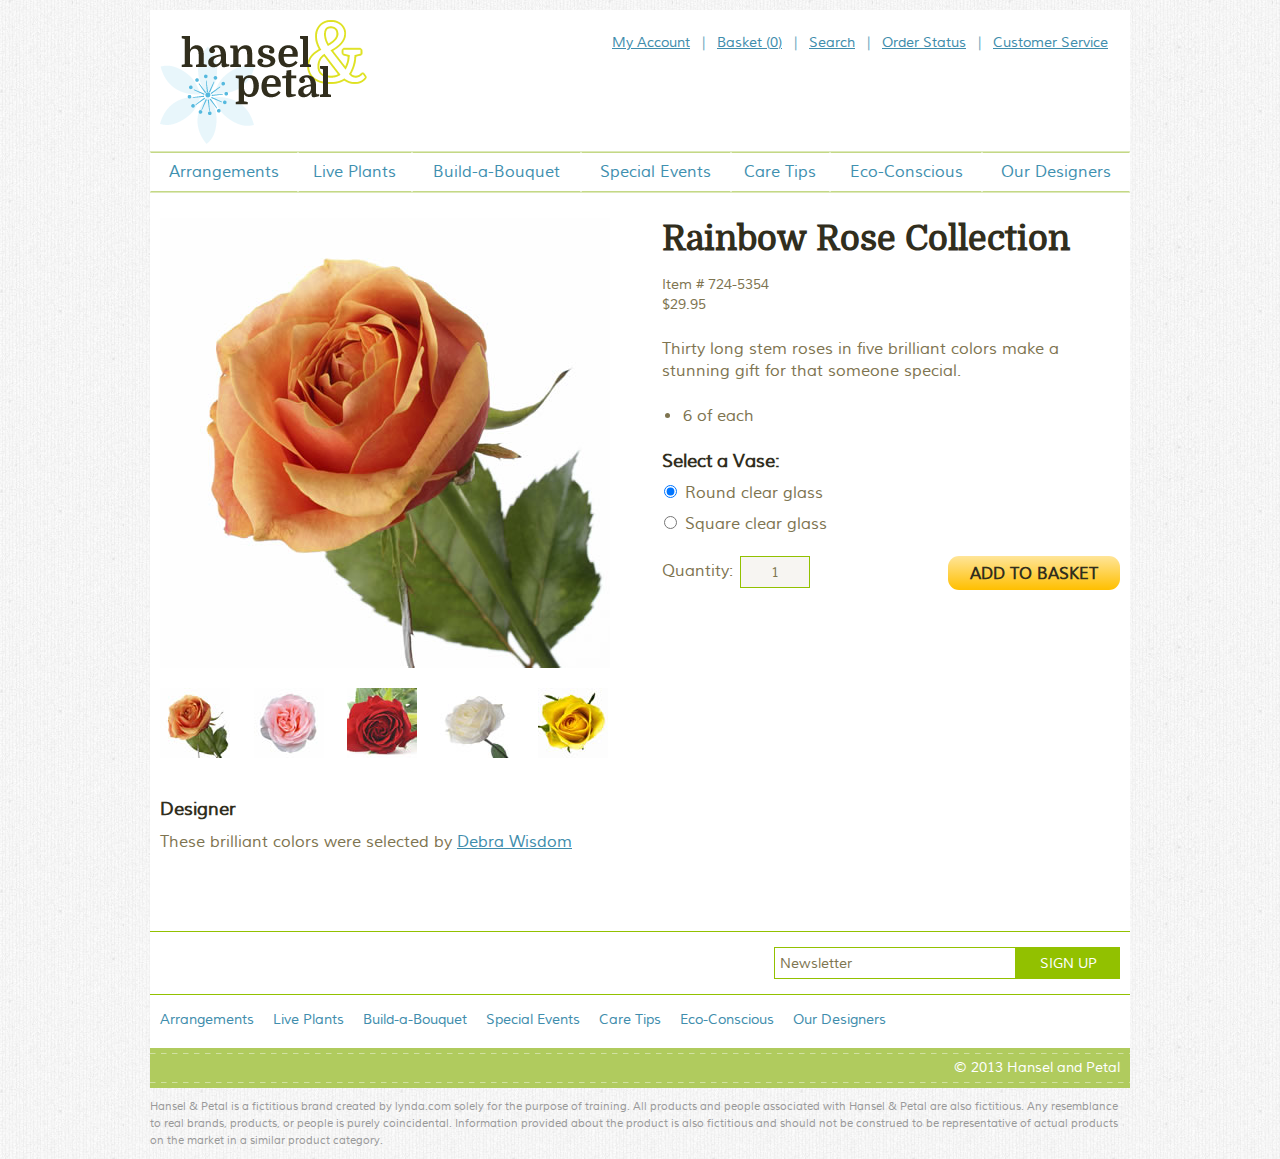
<file: pages/product-detail-arrangements.html>
<!DOCTYPE html>
<!--[if lt IE 7 ]>
<html class="ie ie6 ltie8 ltie9" lang="en"> <![endif]-->
<!--[if IE 7 ]>
<html class="ie ie7 ltie8 ltie9" lang="en"> <![endif]-->
<!--[if IE 8 ]>
<html class="ie ie8 ltie9" lang="en"> <![endif]-->
<!--[if IE 9 ]>
<html class="ie ie9" lang="en"> <![endif]-->
<!--[if (gt IE 9)|!(IE)]><!--> <html lang="en"> <!--<![endif]-->
<head>
	<meta charset="utf-8" />
	<title>Original - Rainbow Rose Collection - Arrangements - Spring Pastels - Hansel and Petal</title>
	<link href="../css/site/all.css" rel="stylesheet" type="text/css" media="all" />
	<link href="../css/site/original.css" rel="stylesheet" type="text/css" media="all" />
	<script src="../js/site/base.min.js"></script>
	<link rel="shortcut icon" href="../images/site/favicon.ico" type="image/x-icon" />
</head>

<body class="no_col_2">

<div id="site">

	<div id="header" role="banner">
		<h3 id="site_name" class="reset"><span>Hansel and Petal</span></h3>
		<p id="print_logo"><img src="../images/site/logo.png" width="207" height="124" alt="Hansel and Petal" /></p>
		<div class="inner">
			<h3 class="hidden">Quick Links</h3>
			<ul id="quick_links" class="reset menu">
				<li><a href="#">My Account</a></li>
				<li><a href="#">Basket (<span id="mini_qty">0</span>)</a></li>
				<li><a href="#">Search</a></li>
				<li><a href="#">Order Status</a></li>
				<li><a href="#">Customer Service</a></li>
			</ul>
		</div>
	</div>

	<div id="nav_main" role="navigation" class="reset menu pull_out">
		<h3 class="hidden">Main Navigation</h3>
		<ul>
			<li class="current">
				<a href="#" class="parent"><span>Arrangements</span></a>
				<div>
					<ul>
						<li>
							<a href="#">Our Most Popular Flowers</a>
							<ul>
								<li><a href="#">Daisies</a></li>
								<li><a href="#">Tulips</a></li>
								<li><a href="#">Roses</a></li>
								<li><a href="#">Lilies</a></li>
								<li><a href="#">Irises</a></li>
								<li><a href="#">Mums</a></li>
								<li><a href="#">Carnations</a></li>
							</ul>
						</li>
						<li>
							<a href="#">Tropicals</a>
							<ul>
								<li><a href="#">Gingers</a></li>
								<li><a href="#">Heliconias</a></li>
								<li><a href="#">Tuberose</a></li>
								<li><a href="#">Ferns</a></li>
							</ul>
						</li>
						<li>
							<a href="#">Orchids</a>
							<ul>
								<li><a href="#">Phalaenopsis</a></li>
								<li><a href="#">Dendrobium</a></li>
								<li><a href="#">Oncidium</a></li>
								<li><a href="#">Cattleya</a></li>
								<li><a href="#">Cymbidium</a></li>
							</ul>
						</li>
						<li class="current">
							<a href="#">Mixed Arrangements</a>
							<ul>
								<li><a href="#">Spring Pastels</a></li>
								<li><a href="#">Autumn Warmth</a></li>
								<li><a href="#">Red, White, &amp; Blue</a></li>
								<li><a href="#">All White</a></li>
								<li class="current"><a href="#">Mixed Roses</a></li>
								<li><a href="#">Mixed Irises</a></li>
								<li><a href="#">Daisies &amp; More Daisies</a></li>
							</ul>
						</li>
					</ul>
				</div>
			</li>
			<li><a href="./product-detail-live.html"><span>Live Plants</span></a></li>
			<li><a href="./build-a-bouquet.html"><span>Build-a-Bouquet</span></a></li>
			<li><a href="#"><span>Special Events</span></a></li>
			<li>
				<a href="#" class="parent"><span>Care Tips</span></a>
				<div class="single_column">
					<ul>
						<li><a href="#">Caring for Mixed Bouquets</a></li>
						<li><a href="#">Caring for Roses</a></li>
						<li><a href="#">Caring for Tropical Flowers</a></li>
						<li><a href="#">Caring for House Plants</a></li>
						<li><a href="#">Caring for Orchids</a></li>
					</ul>
				</div>
			</li>
			<li><a href="#"><span>Eco-Conscious</span></a></li>
			<li><a href="#"><span>Our Designers</span></a></li>
		</ul>
	</div>

	<div id="content">

		<div id="breadcrumbs" class="reset menu">
		</div>

		<div id="col_1" role="main">

			<div class="cols lg_margin">
				<div class="col swap lg_padding_l">
					<h1>Rainbow Rose Collection</h1>
					<p class="cat_num">Item # 724-5354<br />$29.95</p>

					<p>Thirty long stem roses in five brilliant colors make a stunning gift for that someone special.</p>
					<ul class="no_ml">
						<li>6 of each</li>
					</ul>

                    <!-- <form action="basket.html" method="get" class="basket_add"> -->
          <form method="get" class="basket_add">
						<input type="hidden" name="miniBasket" value="true" />
						<input type="hidden" name="total" value="29.95" />
						<input type="hidden" name="shipping" value="11.95" />
            <input type="hidden" name="unitprice" value="29.95" />
            <input type="hidden" name="category" value="arrangement" />
            <input type="hidden" name="itemname" value="Rainbow Rose Collection" />

						<fieldset>
							<legend class="h3 shadow">Select a Vase:</legend>
							<div class="rc">
								<ul>
									<li><input type="radio" name="vasetype" id="vase-type-round" value="round" checked /> <label for="vase-type-round">Round clear glass</label></li>
									<li><input type="radio" name="vasetype" id="vase-type-square" value="square" /> <label for="vase-type-square">Square clear glass</label></li>
								</ul>
							</div>
							<div class="cols no_margin_b">
								<div class="col">
									<div class="f_row">
										<label for="qty" class="auto">Quantity:</label>
										<input type="number" class="text small align_centre" name="qty" id="qty" value="1" />
									</div>
								</div>
								<div class="col">
									<input type="submit" class="checkout float_right" value="Add to Basket" />
								</div>
							</div>
						</fieldset>
					</form>
                    <!--
                                        <h3 class="shadow">Care Instructions</h3>
                                        <p>Your fresh roses will arrive with a Chil-Pak to guarantee their freshness. As soon you open the package, use sharp scissors or a knife to cut 1 inch off the bottom of each stem, and immediately place the freshly cut rose into cool water in the included vase. Change the water daily to keep your roses fresh longer.</p>
                    -->
				</div>
				<div class="col swap">
					<div id="gallery" class="lg_margin">
						<div id="gallery_lg">
							<img src="../assets/images/450_rose_peach_89153628.jpg" width="450" height="450" alt="Peach Rose" />
						</div>
						<ul id="gallery_thumbs" class="reset menu clearfix">
							<li><img src="../assets/images/70_rose_peach_89153628.jpg" width="70" height="70" alt="" /></li>
							<li><img src="../assets/images/70_rose_pink_112277154.jpg" width="70" height="70" alt="" /></li>
							<li><img src="../assets/images/70_rose_red_92974998.jpg" width="70" height="70" alt="" /></li>
							<li><img src="../assets/images/70_rose_white_100291489.jpg" width="70" height="70" alt="" /></li>
							<li><img src="../assets/images/70_rose_yellow_187406sdc.jpg" width="70" height="70" alt="" /></li>
						</ul>
					</div>
					<h3 class="shadow">Designer</h3>
					<p>These brilliant colors were selected by <a href="#">Debra Wisdom</a></p>
				</div>
			</div>

            <!-- HIDE CROSS-SELL
                        <div class="section">
                            <div class="title clearfix">
                                <h2>You Might Also Like These Other Arrangements</h2>
                            </div>

                            <ul class="reset tiles">
                                <li>
                                    <a href="./product-detail-arrangements.html">
                                        <img src="../assets/images/200_white_rose_mix_166610678.jpg" width="200" height="200" alt="White Roses" />
                                        <h3 class="h4">All White Roses</h3>
                                        <p class="reset">From $29.95</p>
                                    </a>
                                </li>
                                <li>
                                    <a href="./product-detail-arrangements.html">
                                        <img src="../assets/images/200_pink_green_mums_160331816.jpg" width="200" height="200" alt="Pink and Green Mums" />
                                        <h3 class="h4">Fresh for Spring</h3>
                                        <p class="reset">From $25.95</p>
                                    </a>
                                </li>
                                <li>
                                    <a href="./product-detail-arrangements.html">
                                        <img src="../assets/images/200_tulips_daffodils3_153986295.jpg" width="200" height="200" alt="Assorted Tulips" />
                                        <h3 class="h4">Bloomin' Bulbs</h3>
                                        <p class="reset">From $22.95 <b class="alert"><span>New!</span></b></p>
                                    </a>
                                </li>
                                <li>
                                    <a href="./product-detail-arrangements.html">
                                        <img src="../assets/images/200_hyacinths_147970493.jpg" width="200" height="200" alt="Hyacinth" />
                                        <h3 class="h4">Fragrant Hyacinth</h3>
                                        <p class="reset">From $19.95</p>
                                    </a>
                                </li>
                            </ul>
                        </div>
            -->
		</div>
	</div>

	<div id="footer">
		<div class="row clearfix pull_out padding">
			<form action="#" method="get" id="sign_up">
				<fieldset class="no_mb">
					<legend class="hidden">Newsletter</legend>
					<label class="hidden">Email address</label>
					<input type="text" class="text white" value="Newsletter">
					<input type="submit" value="Sign Up" />
				</fieldset>
			</form>
		</div>

		<div class="row clearfix">
			<h3 class="hidden">Site at a glance</h3>
			<ul id="nav_seo" class="reset menu hover">
				<li>
					<h4 class="hidden">Our Flowers</h4>
					<ul>
						<li><a href="#">Arrangements</a></li>
						<li><a href="./product-detail-live.html">Live Plants</a></li>
						<li><a href="./build-a-bouquet.html">Build-a-Bouquet</a></li>
						<li><a href="#">Special Events</a></li>
						<li><a href="#">Care Tips</a></li>
						<li><a href="#">Eco-Conscious</a></li>
						<li><a href="#">Our Designers</a></li>
					</ul>
				</li>
			</ul>
		</div>

		<p id="copyright" class="reset pull_out padding" role="contentinfo"><a href="../index.html">&copy; 2013 Hansel and Petal</a></p>

	</div>
</div>

<p id="disclaimer">Hansel &amp; Petal is a fictitious brand created by lynda.com solely for the purpose of training. All products and people associated with Hansel &amp; Petal are also fictitious. Any resemblance to real brands, products, or people is purely coincidental. Information provided about the product is also fictitious and should not be construed to be representative of actual products on the market in a similar product category.</p>

<script src="https://cdnjs.cloudflare.com/ajax/libs/jquery/3.4.1/jquery.min.js"></script>
<script>window.jQuery || document.write('<script src="../js/jquery-3.4.1.min.js"><\/script>');</script>
<script src="../js/site/plugins.min.js"></script>
<script src="../js/site/all.js"></script>
<script src="../js/site/original.js"></script>
</body>
</html>
</file>
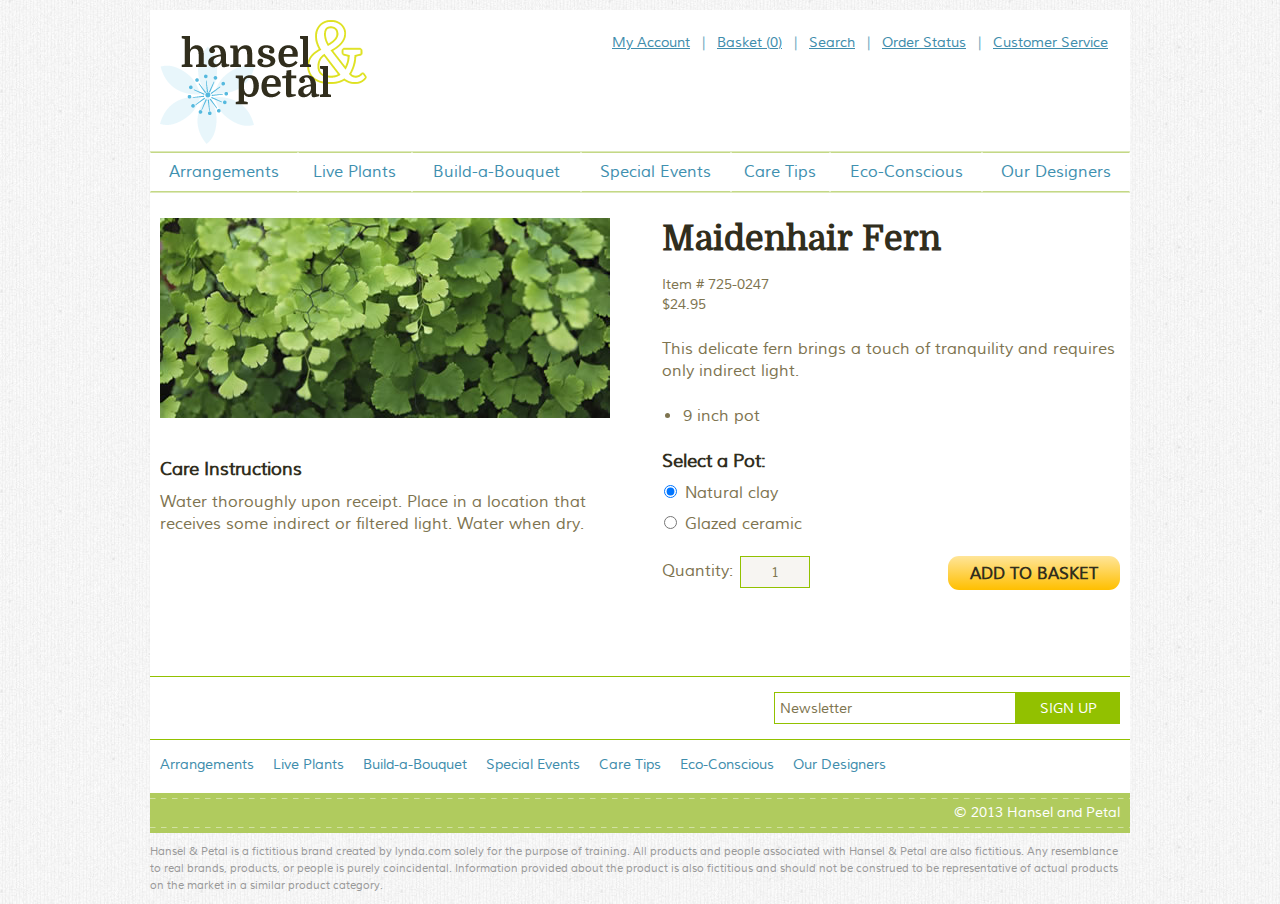
<file: pages/product-detail-live.html>
<!DOCTYPE html>
<!--[if lt IE 7 ]>
<html class="ie ie6 ltie8 ltie9" lang="en"> <![endif]-->
<!--[if IE 7 ]>
<html class="ie ie7 ltie8 ltie9" lang="en"> <![endif]-->
<!--[if IE 8 ]>
<html class="ie ie8 ltie9" lang="en"> <![endif]-->
<!--[if IE 9 ]>
<html class="ie ie9" lang="en"> <![endif]-->
<!--[if (gt IE 9)|!(IE)]><!--> <html lang="en"> <!--<![endif]-->
<head>
	<meta charset="utf-8" />
	<title>Original - Maidenhair Fern - Live Plants - Hansel and Petal</title>
	<link href="../css/site/all.css" rel="stylesheet" type="text/css" media="all" />
	<link href="../css/site/original.css" rel="stylesheet" type="text/css" media="all" />
	<script src="../js/site/base.min.js"></script>
	<link rel="shortcut icon" href="../images/site/favicon.ico" type="image/x-icon" />
</head>

<body class="no_col_2">

<div id="site">

	<div id="header" role="banner">
		<h3 id="site_name" class="reset"><span>Hansel and Petal</span></h3>
		<p id="print_logo"><img src="../images/site/logo.png" width="207" height="124" alt="Hansel and Petal" /></p>
		<div class="inner">
			<h3 class="hidden">Quick Links</h3>
			<ul id="quick_links" class="reset menu">
				<li><a href="#">My Account</a></li>
				<li><a href="#">Basket (<span id="mini_qty">0</span>)</a></li>
				<li><a href="#">Search</a></li>
				<li><a href="#">Order Status</a></li>
				<li><a href="#">Customer Service</a></li>
			</ul>
		</div>
	</div>

	<div id="nav_main" role="navigation" class="reset menu pull_out">
		<h3 class="hidden">Main Navigation</h3>
		<ul>
			<li class="current">
				<a href="./product-detail-arrangements.html" class="parent"><span>Arrangements</span></a>
				<div>
					<ul>
						<li>
							<a href="#">Our Most Popular Flowers</a>
							<ul>
								<li><a href="#">Daisies</a></li>
								<li><a href="#">Tulips</a></li>
								<li><a href="#">Roses</a></li>
								<li><a href="#">Lilies</a></li>
								<li><a href="#">Irises</a></li>
								<li><a href="#">Mums</a></li>
								<li><a href="#">Carnations</a></li>
							</ul>
						</li>
						<li>
							<a href="#">Tropicals</a>
							<ul>
								<li><a href="#">Gingers</a></li>
								<li><a href="#">Heliconias</a></li>
								<li><a href="#">Tuberose</a></li>
								<li><a href="#">Ferns</a></li>
							</ul>
						</li>
						<li>
							<a href="#">Orchids</a>
							<ul>
								<li><a href="#">Phalaenopsis</a></li>
								<li><a href="#">Dendrobium</a></li>
								<li><a href="#">Oncidium</a></li>
								<li><a href="#">Cattleya</a></li>
								<li><a href="#">Cymbidium</a></li>
							</ul>
						</li>
						<li class="current">
							<a href="#">Mixed Arrangements</a>
							<ul>
								<li><a href="#">Spring Pastels</a></li>
								<li><a href="#">Autumn Warmth</a></li>
								<li><a href="#">Red, White, &amp; Blue</a></li>
								<li><a href="#">All White</a></li>
								<li class="current"><a href="./product-detail-arrangements.html">Mixed Roses</a></li>
								<li><a href="#">Mixed Irises</a></li>
								<li><a href="#">Daisies &amp; More Daisies</a></li>
							</ul>
						</li>
					</ul>
				</div>
			</li>
			<li><a href="#"><span>Live Plants</span></a></li>
			<li><a href="./build-a-bouquet.html"><span>Build-a-Bouquet</span></a></li>
			<li><a href="#"><span>Special Events</span></a></li>
			<li>
				<a href="#" class="parent"><span>Care Tips</span></a>
				<div class="single_column">
					<ul>
						<li><a href="#">Caring for Mixed Bouquets</a></li>
						<li><a href="#">Caring for Roses</a></li>
						<li><a href="#">Caring for Tropical Flowers</a></li>
						<li><a href="#">Caring for House Plants</a></li>
						<li><a href="#">Caring for Orchids</a></li>
					</ul>
				</div>
			</li>
			<li><a href="#"><span>Eco-Conscious</span></a></li>
			<li><a href="#"><span>Our Designers</span></a></li>
		</ul>
	</div>

	<div id="content">

		<div id="breadcrumbs" class="reset menu">
		</div>

		<div id="col_1" role="main">

			<div class="cols lg_margin">
				<div class="col swap lg_padding_l">
					<h1>Maidenhair Fern</h1>
					<p class="cat_num">Item # 725-0247<br />$24.95</p>

					<p>This delicate fern brings a touch of tranquility and requires only indirect light.</p>
					<ul class="no_ml">
						<li>9 inch pot</li>
					</ul>

                    <!-- <form action="basket.html" method="get" class="basket_add"> -->
          <form method="get" class="basket_add">
						<input type="hidden" name="miniBasket" value="true" />
						<input type="hidden" name="total" value="24.95" />
						<input type="hidden" name="shipping" value="11.95" />
            <input type="hidden" name="unitprice" value="24.95" />
            <input type="hidden" name="category" value="live" />
            <input type="hidden" name="itemname" value="Maidenhair Fern" />

						<fieldset>
							<legend class="h3 shadow">Select a Pot:</legend>
							<div class="rc">
								<ul>
									<li><input type="radio" name="pottype" id="pot-type-clay" value="clay" checked /> <label for="pot-type-clay">Natural clay</label></li>
									<li><input type="radio" name="pottype" id="pot-type-glazed" value="glazed" /> <label for="pot-type-glazed">Glazed ceramic</label></li>
								</ul>
							</div>
							<div class="cols no_margin_b">
								<div class="col">
									<div class="f_row">
										<label for="qty" class="auto">Quantity:</label>
										<input type="number" class="text small align_centre" name="qty" id="qty" value="1" />
									</div>
								</div>
								<div class="col">
									<input type="submit" class="checkout float_right" value="Add to Basket" />
								</div>
							</div>
						</fieldset>
					</form>


				</div>
				<div class="col swap">
					<div id="gallery" class="lg_margin">
						<div id="gallery_lg">
							<img src="../assets/images/450_2_maidenhair_fern_166585539.jpg" width="450" height="200" alt="Maidenhair Fern" />
						</div>
                        <!-- <ul id="gallery_thumbs" class="reset menu clearfix">
                            <li><img src="../assets/images/70_rose_peach_89153628.jpg" width="70" height="70" alt="" /></li>
                            <li><img src="../assets/images/70_rose_pink_112277154.jpg" width="70" height="70" alt="" /></li>
                            <li><img src="../assets/images/70_rose_red_92974998.jpg" width="70" height="70" alt="" /></li>
                            <li><img src="../assets/images/70_rose_white_100291489.jpg" width="70" height="70" alt="" /></li>
                            <li><img src="../assets/images/70_rose_yellow_187406sdc.jpg" width="70" height="70" alt="" /></li>
                        </ul> -->
					</div>
                    <!-- <h3 class="shadow">Designer</h3>
                    <p>These brilliant colors were selected by <a href="./our-designers.html">Debra Wisdom</a></p> -->
					<h3 class="shadow">Care Instructions</h3>
					<p>Water thoroughly upon receipt. Place in a location that receives some indirect or filtered light. Water when dry.</p>

        </div>
			</div>

            <!-- HIDE CROSS-SELL
                        <div class="section">
                            <div class="title clearfix">
                                <h2>You Might Also Like These Other Arrangements</h2>
                            </div>

                            <ul class="reset tiles">
                                <li>
                                    <a href="./product-detail-arrangements.html">
                                        <img src="../assets/images/200_white_rose_mix_166610678.jpg" width="200" height="200" alt="White Roses" />
                                        <h3 class="h4">All White Roses</h3>
                                        <p class="reset">From $29.95</p>
                                    </a>
                                </li>
                                <li>
                                    <a href="./product-detail-arrangements.html">
                                        <img src="../assets/images/200_pink_green_mums_160331816.jpg" width="200" height="200" alt="Pink and Green Mums" />
                                        <h3 class="h4">Fresh for Spring</h3>
                                        <p class="reset">From $25.95</p>
                                    </a>
                                </li>
                                <li>
                                    <a href="./product-detail-arrangements.html">
                                        <img src="../assets/images/200_tulips_daffodils3_153986295.jpg" width="200" height="200" alt="Assorted Tulips" />
                                        <h3 class="h4">Bloomin' Bulbs</h3>
                                        <p class="reset">From $22.95 <b class="alert"><span>New!</span></b></p>
                                    </a>
                                </li>
                                <li>
                                    <a href="./product-detail-arrangements.html">
                                        <img src="../assets/images/200_hyacinths_147970493.jpg" width="200" height="200" alt="Hyacinth" />
                                        <h3 class="h4">Fragrant Hyacinth</h3>
                                        <p class="reset">From $19.95</p>
                                    </a>
                                </li>
                            </ul>
                        </div>
            -->
		</div>
	</div>

	<div id="footer">
		<div class="row clearfix pull_out padding">
			<form action="#" method="get" id="sign_up">
				<fieldset class="no_mb">
					<legend class="hidden">Newsletter</legend>
					<label class="hidden">Email address</label>
					<input type="text" class="text white" value="Newsletter">
					<input type="submit" value="Sign Up" />
				</fieldset>
			</form>
		</div>

		<div class="row clearfix">
			<h3 class="hidden">Site at a glance</h3>
			<ul id="nav_seo" class="reset menu hover">
				<li>
					<h4 class="hidden">Our Flowers</h4>
					<ul>
						<li><a href="./product-detail-arrangements.html">Arrangements</a></li>
						<li><a href="#">Live Plants</a></li>
						<li><a href="./build-a-bouquet.html">Build-a-Bouquet</a></li>
						<li><a href="#">Special Events</a></li>
						<li><a href="#">Care Tips</a></li>
						<li><a href="#">Eco-Conscious</a></li>
						<li><a href="#">Our Designers</a></li>
					</ul>
				</li>
			</ul>
		</div>

		<p id="copyright" class="reset pull_out padding" role="contentinfo"><a href="../index.html">&copy; 2013 Hansel and Petal</a></p>

	</div>
</div>

<p id="disclaimer">Hansel &amp; Petal is a fictitious brand created by lynda.com solely for the purpose of training. All products and people associated with Hansel &amp; Petal are also fictitious. Any resemblance to real brands, products, or people is purely coincidental. Information provided about the product is also fictitious and should not be construed to be representative of actual products on the market in a similar product category.</p>

<script src="https://cdnjs.cloudflare.com/ajax/libs/jquery/3.4.1/jquery.min.js"></script>
<script>window.jQuery || document.write('<script src="../js/jquery-3.4.1.min.js"><\/script>');</script>
<script src="../js/site/plugins.min.js"></script>
<script src="../js/site/all.js"></script>
<script src="../js/site/original.js"></script>
</body>
</html>
</file>
<file: css/site/all.css>
@charset "utf-8";

/* --------------------------------------------
	After Clears
----------------------------------------------- */

.clearfix:after, .cols:after, #header:after, #header .inner:after, #content:after, #footer:after, #nav_main ul ul:after, .order_summary li:after, #bab:after, #bab_grid:after, .bab_item:after, #totals:after {
    clear: both;
    content: '.';
    display: block;
    height: 0;
    visibility: hidden;
}

/* --------------------------------------------
	Reset
----------------------------------------------- */

html, body, div, span, applet, object, iframe, h1, h2, h3, h4, h5, h6, p, blockquote, pre, a, abbr, acronym, address, big, cite, code, del, dfn, em, img, ins, kbd, q, s, samp, small, strike, strong, sub, sup, tt, var, b, u, i, center, dl, dt, dd, ol, ul, li, fieldset, form, label, legend, table, caption, tbody, tfoot, thead, tr, th, td, article, aside, canvas, details, embed, figure, figcaption, footer, header, hgroup, menu, nav, output, ruby, section, summary, time, mark, audio, video {
    border: 0;
    margin: 0;
    padding: 0;
}

article, aside, details, figcaption, figure, footer, header, hgroup, menu, nav, section {
    display: block;
}

.reset, .reset:not(.lazy) ul, .lazy > ul, .reset:not(.lazy) ol, .lazy > ol, .reset:not(.lazy) li, .lazy > li, .rc ul {
    list-style: none !important;
    margin: 0;
    padding: 0;
}

/* --------------------------------------------
	Consistent Margins
----------------------------------------------- */

blockquote, .cell, .centre_object, cite, .cols, .content_area, dl, fieldset, .grid, hr, iframe, ol, p, .std_margin, table, ul, .rc {
    margin-bottom: 14px;
    margin-bottom: 1.4rem;
}

.half_margin {
    margin-bottom: 7px;
    margin-bottom: .4375rem;
}

.lg_margin, .section, .divider, .tiles.single_col > li {
    margin-bottom: 40px;
    margin-bottom: 2.5rem;
}

.lg_margin_top {
    margin-top: 40px;
    margin-top: 2.5rem;
}

.lg_padding_l {
    padding-left: 22px;
}

.no_margin_b {
    margin-bottom: 0;
}

.sm_margin_b {
    margin-bottom: 5px;
    margin-bottom: .3125rem;
}

/* --------------------------------------------
	List Bullet Removal & Display None
----------------------------------------------- */

input[type="hidden"], .js_none, .no_col_2 #col_2, .reset:not(.lazy) li:before, .lazy > li:before, .rc li:before {
    display: none;
}

/* --------------------------------------------
	Font-Face Declarations
----------------------------------------------- */

/*
font-family: 'muliregular', sans-serif;
font-family: 'domineregular', serif;
font-family: 'dominebold', serif;
*/

@font-face {
    font-family: 'muliregular';
    src: url('../../fonts/muli-regular-webfont.eot');
    src: url('../../fonts/muli-regular-webfont.eot?#iefix') format('embedded-opentype'),
    url('../../fonts/muli-regular-webfont.woff') format('woff'),
    url('../../fonts/muli-regular-webfont.ttf') format('truetype'),
    url('../../fonts/muli-regular-webfont.svg#muliregular') format('svg');
    font-weight: normal;
    font-style: normal;
}

@font-face {
    font-family: 'domineregular';
    src: url('../../fonts/domine-regular-webfont.eot');
    src: url('../../fonts/domine-regular-webfont.eot?#iefix') format('embedded-opentype'),
    url('../../fonts/domine-regular-webfont.woff') format('woff'),
    url('../../fonts/domine-regular-webfont.ttf') format('truetype'),
    url('../../fonts/domine-regular-webfont.svg#domineregular') format('svg');
    font-weight: normal;
    font-style: normal;
}

@font-face {
    font-family: 'dominebold';
    src: url('../../fonts/domine-bold-webfont.eot');
    src: url('../../fonts/domine-bold-webfont.eot?#iefix') format('embedded-opentype'),
    url('../../fonts/domine-bold-webfont.woff') format('woff'),
    url('../../fonts/domine-bold-webfont.ttf') format('truetype'),
    url('../../fonts/domine-bold-webfont.svg#dominebold') format('svg');
    font-weight: normal;
    font-style: normal;
}

.domine_regular {
    font-family: 'domineregular', serif;
    font-weight: normal !important;
}

.domine_bold {
    font-family: 'dominebold', serif;
}

/* --------------------------------------------
	Hiddens
----------------------------------------------- */

.hidden, #print_logo, #nav_main div {

    height: 1px !important;
    min-height: 0 !important;
    left: -999em !important;
    overflow: hidden !important;
    position: absolute !important;
    width: 1px !important;
}

/* --------------------------------------------
	Generic Classes
----------------------------------------------- */

.align_left {
    text-align: left !important;
}

.align_centre {
    text-align: center !important;
}

.align_right {
    text-align: right !important;
}

.align_justify {
    text-align: justify !important;
}

.block {
    display: block !important;
}

table.centre_object {
    display: table;
}

.clear {
    clear: both;
}

div.clear:not(.not_div) {
    font-size: 0;
    line-height: 0px;
    width: 100%;
}

.cols {
    min-height: 0;
}

.col:first-child, .col.swap {
    float: left;
}

.col, .col.swap:first-child {
    -moz-box-sizing: border-box;
    -webkit-box-sizing: border-box;
    box-sizing: border-box;
    float: right;
    width: 50%;
}

.col.sub {
    width: 200px;
}

.col.main {
    width: 710px;
}

.col.checkout_sub:first-child {
    width: 360px;
}

.col.checkout_main {
    width: 500px;
}

.float_left {
    float: left;
}

.float_right {
    float: right;
}

.inline {
    display: inline !important;
}

.inline_block {
    display: inline-block !important;
}

.invisible {
    visibility: hidden !important;
}

.visible {
    visibility: visible !important;
}

.no_mb {
    margin-bottom: 0 !important;
}

.no_wrap {
    white-space: nowrap;
}

.overflow_x {
    overflow-x: auto;
}

.slider li {
    display: none;
}

.slider li:first-child {
    display: block;
}

/* --------------------------------------------
	Constants
----------------------------------------------- */

address {
    font-style: normal;
}

a span {
    cursor: pointer;
}

blockquote, q {
    quotes: none;
}

blockquote:before, blockquote:after, q:before, q:after {
    content: '';
    content: none;
}

img {
    -moz-force-broken-image-icon: 1;
    height: auto;
    -ms-interpolation-mode: bicubic;
    max-width: 100%;
    vertical-align: bottom;
}

img.fixed {
    max-width: none;
}

a img, img[usemap] {
    border: 0;
}

object:focus {
    outline: none;
}

body sub, body sup {
    font-size: .5em;
}

b, strong {
    font-weight: bold;
}

.grid {
    display: table;
    table-layout: fixed;
    width: 100%;
}

.cell {
    display: table-cell;
    margin-bottom: 0;
    padding-right: 20px;
    vertical-align: top;
}

.cell:not(.text) {
    text-align: center;
}

.cell:last-child {
    padding-right: 0;
}

.cell:first-child:not(.text) {
    text-align: left;
}

.cell:last-child:not(.text) {
    text-align: right;
}

.lowercase {
    text-transform: lowercase;
}

.normalcase {
    text-transform: none !important;
}

.menu li > a, .menu li > a span {
    display: inline-block;
}

.menu li > a, .menu li > a span {
    display: block;
}

.menu li > a:link, .menu li > a:visited {
    text-decoration: none;
}

.uppercase {
    text-transform: uppercase;
}

/* --------------------------------------------
	Root Defaults
----------------------------------------------- */

html {
    /*background: #fff url(/images/site/html.jpg) repeat;*/
    background: #fff url(../../images/site/html.jpg) repeat;
    border: 0;
    min-height: 100%;
    overflow-y: scroll;
    -ms-text-size-adjust: 100%;
    -webkit-text-size-adjust: 100%;
}

body {
    color: #fff;
    font-family: 'muliregular', sans-serif;
    line-height: 20px;
    line-height: 1.25rem;
    min-height: 100%;
}

.ie9 body, .vendor-ie-10 body {
    line-height: 1.3125rem; /* 1px mode than standard */
}

body * {
    font-size: 1em;
}

/* --------------------------------------------
	Simple Customisations
----------------------------------------------- */

a:link {
    color: #408dac;
    text-decoration: underline;
}

a:visited {
    color: #666;
    text-decoration: underline;
}

.feature {
    display: inline-block;
    position: relative;
    padding-right: 18px;
    text-decoration: none !important;
}

.feature:before, .feature:after {
    background: #418eac;
    content: '';
    display: inline-block;
    height: 1px;
    margin-top: 2px;
    position: absolute;
    right: 0;
    top: 50%;
    -ms-transform: rotate(-25deg);
    -webkit-transform: rotate(-25deg);
    transform: rotate(-25deg);
    width: 9px;
}

.feature:after {
    margin-top: -2px;
    -ms-transform: rotate(25deg);
    -webkit-transform: rotate(25deg);
    transform: rotate(25deg);
}

acronym, abbr[title], dfn[title] {
    border-bottom: 1px dotted;
    cursor: help;
}

blockquote {
    background-color: #edece6;
    border-left: 3px solid #4f4c4d;
    padding: 10px 10px 1px 10px;
    padding: .625rem .625rem .0625rem .625rem;
}

.centre_object {
    display: block;
    margin-left: auto;
    margin-right: auto;
}

cite {
    display: block;
    font-style: italic;
    margin-top: -10px;
    margin-top: -.625rem;
    text-align: right;
}

hr {
    background-color: #e0dfd5;
    border: 0;
    color: #e0dfd5;
    height: 1px;
}

.ltie8 hr {
    margin-bottom: 5px;
    margin-top: -5px;
}

iframe:not([width]) {
    width: 100%;
}

img.float_left {
    float: left;
    margin: 3px 10px 10px 0;
    margin: .1875rem .625rem .625rem 0;
}

img.float_right {
    float: right;
    margin: 3px 0 10px 10px;
    margin: .1875rem 0 .625rem .625rem;
}

img.border {
    border: 2px solid #312e1d;
}

.float_left + .content_area {
    overflow: hidden;
}

h1, h2, h3, h4, h5, h6,
.h1, .h2, .h3, .h4, .h5, .h6 {
    color: #312e1d;
    font-weight: bold;
    line-height: normal;
}

h1, h2, .h1, .h2 {
    font-family: 'domineregular', serif;
    font-size: 34px;
    font-size: 2.125rem;
    text-shadow: 0 2px 3px rgba(126, 117, 80, .35);
}

h1, .h1 {
    margin: 19px 0 17px;
    margin: 1.1875rem 0 1.0625rem;
}

h2, .h2 {
    font-size: 26px;
    font-size: 1.625rem;
}

h1.inline_block + h2, .h1.inline_block + .h2 {
    margin-left: 13px;
    margin-left: .8125rem;
}

h2.inline_block + .cat_num, .h2.inline_block + .cat_num {
    display: inline-block;
    margin-left: 25px;
    margin-left: 1.5625rem;
}

h3, .h3 {
    font-size: 18px;
    font-size: 1.125rem;
}

h3.shadow, h4.shadow, h5.shadow, h6.shadow,
.h3.shadow, .h4.shadow, .h5.shadow, .h6.shadow {
    margin-bottom: 10px;
    margin-bottom: .625rem;
    text-shadow: 0 2px 3px rgba(126, 117, 80, .35);
}

h4, .h4 {
    font-size: 16px;
    font-size: 1rem;
    margin-bottom: 10px;
    margin-bottom: .625rem;
}

h5, .h5 {
    font-size: 14px;
    font-size: .875rem;
}

h6, .h6 {
}

.inconsistent_mt {
    margin-top: 3px;
    margin-top: .1875rem;
}

.vendor-webkit .inconsistent_mt {
    margin-top: 5px;
    margin-top: .3125rem;
}

.ml30 {
    margin-left: 30px;
}

.pull_out {
    margin-left: -10px;
    margin-right: -10px;
    width: 980px;
}

.pull_out.padding {
    -moz-box-sizing: border-box;
    -webkit-box-sizing: border-box;
    box-sizing: border-box;
    padding-left: 10px;
    padding-right: 10px;
}

.small {
    font-size: 14px;
    font-size: .875rem;
}

.w210 {
    width: 210px;
}

/* --------------------------------------------
	Lists
----------------------------------------------- */

ol, ul {
    list-style: none;
    margin-left: 40px;
}

ol.no_ml, ul.no_ml {
    margin-left: 21px;
}

ol {
    list-style-type: decimal;
}

ol.lower_alpha {
    list-style-type: lower-alpha;
}

ol.upper_alpha {
    list-style-type: upper-alpha;
}

ol.lower_roman {
    list-style-type: lower-roman;
}

ol.upper_roman {
    list-style-type: upper-roman;
}

.ltie8 ul {
    list-style-type: disc;
}

li > ol, li > ul {
    margin-top: 10px;
    margin-top: 1rem;
}

li {
    margin-bottom: 7px;
    margin-bottom: .7rem;
    position: relative;
}

.ltie8 li {
    position: static;
}

ul > li:before {
    background: #7e7450;
    -webkit-border-radius: 50%;
    border-radius: 50%;
    content: '';
    display: inline-block;
    height: 5px;
    left: -18px;
    position: absolute;
    text-align: right;
    top: 8px;
    top: .5rem;
    width: 5px;
}

.ua-desktop-macintosh.vendor-mozilla ul > li:before, .ua-desktop-macintosh.vendor-opera ul > li:before {
    top: 7px;
    top: .4375rem;
}

dt, dd {
    display: inline;
}

dd:after {
    content: '\A';
    white-space: pre;
}

/* --------------------------------------------
	Tables
----------------------------------------------- */

table {
    border-collapse: collapse;
    border-spacing: 0;
    width: 100%;
}

td, th {
    background: #fff;
    padding: 3px 20px;
    padding: .1875rem 1.25rem;
    text-align: left;
    vertical-align: top;
}

.unstyled td, .unstyled th {
    background: none !important;
    border: 0 !important;
    color: #7e7450 !important; /* same as text colour */
    padding: 0 !important;
}

/* --------------------------------------------
	Forms
----------------------------------------------- */

fieldset {
    border: 0;
    min-height: 0;
}

::-webkit-search-decoration, ::-webkit-search-cancel-button, input:not(.spinner)::-webkit-outer-spin-button, input:not(.spinner)::-webkit-inner-spin-button {
    -webkit-appearance: none;
    margin: 0;
}

input[type="search"] {
    -webkit-appearance: none;
}

::-webkit-input-placeholder {
    color: #7a932e;
}

:-moz-placeholder {
    color: #7a932e;
}

input.placeholder, textarea.placeholder {
    color: #7a932e;
}

a.btn, input[type="submit"], input.text, label, .label, p.legend, select, textarea {
    -moz-box-sizing: border-box;
    -webkit-box-sizing: border-box;
    box-sizing: border-box;
    display: block;
    font-family: 'muliregular', sans-serif;
    line-height: normal;
    vertical-align: top;
    width: 100%;
}

input.date_time {
    display: -webkit-inline-flex !important;
}

fieldset > .legend_h > h2 {
}

fieldset.parent > .legend_h > h2 {
}

.required {
}

fieldset.parent > .required {
}

.required em, label em {
    color: #c00;
    font-style: normal;
}

label em {
}

.f_row, .required {
    margin-bottom: 10px;
    margin-bottom: .625rem;
}

.f_row > div {
    margin-top: 10px;
    margin-top: .625rem;
}

label, .label, p.legend {
    margin-bottom: 5px;
    margin-bottom: .3125rem;
}

fieldset .description, fieldset .optional {
    color: #888;
    display: block;
    font-size: 14px;
    font-size: .875rem;
    font-weight: normal;
    margin-top: 3px;
    margin-top: .1875rem;
}

fieldset .optional {
    display: inline-block;
    vertical-align: top;
}

input.text, textarea, select {
    margin: 0;
}

input.text, textarea, html:not(.ua-android-browser) select {
    background: #f7f5f2;
    border: 1px solid #92c100;
    color: #7e7550;
    padding: 7px 5px 5px 5px;
}

input.white, textarea.white, html:not(.ua-android-browser) select.white {
    background: #fff;
}

[readonly] {
    -moz-appearance: textfield;
    -webkit-appearance: textfield;
    background: transparent !important;
    border: 1px solid transparent !important;
}

input[type="submit"], input.text, textarea, select {
    font-size: 14px;
    font-size: .875rem;
}

select {
    -webkit-appearance: menulist;
    /* Padding around 1px less on t,r & b & 3px less on l */
}

.ua-desktop-macintosh.vendor-webkit select {
    /* height of normal inputs in rems */
}

label.auto, select.auto {
    width: auto !important;
}

textarea {
    height: 90px;
    height: 5.625rem;
    overflow: auto;
}

.rc input {
    margin: 2px 0 0 2px;
    margin: .125rem 0 0 .125rem;
    position: absolute;
}

.ie .rc input, .vendor-ie .rc input {
    margin: -1px 0 0 -2px;
    margin: -.0625rem 0 0 -.125rem;
}

.ua-android-browser .rc input {
    margin-top: -.125rem;
}

.ua-android-browser.ua-android-2 .rc input {
    margin-top: -.3125rem;
}

.rc label {
    font-weight: normal;
    padding-left: 23px;
    width: auto;
}

.rc label span {
    display: inline-block;
    width: 215px;
    width: 13.4375rem;
}

label em, .label em {
    right: -10px;
    right: -.625rem;
    position: absolute;
}

.f_row label, .f_row .label {
    margin-top: 5px;
    margin-top: .3125rem;
}

.f_row label, .f_row .label, p.legend {
    display: inline-block;
    margin-right: 3%;
    position: relative;
    width: 24%;
}

.f_row input + label {
    margin-left: 3%;
    width: auto;
}

.f_row input.text, .f_row textarea, .f_row select, .rc.legend ul, .f_row .no_wrap {
    display: inline-block;
    width: 73%;
}

.f_row label + input.text, .f_row label + textarea, .f_row label + select {
    margin-left: -5px;
    margin-left: -.3125rem;
}

.f_row .no_wrap {
    margin-left: -9px;
    margin-left: -.5625rem;
}

.f_row input.small {
    width: 70px;
    width: 4.375rem;
}

.f_row input.small_medium, .f_row textarea.small_medium {
    width: 150px;
    width: 9.375rem;
}

.f_row input.medium, .f_row textarea.medium {
    width: 200px;
    width: 12.5rem;
}

.f_row input.large, .f_row textarea.large {
    width: 300px;
    width: 18.75rem;
}

a.btn, input[type="submit"] {
    -webkit-appearance: none;
    background: #92c100;
    border: 0;
    -webkit-border-radius: 0;
    border-radius: 0;
    color: #fff;
    cursor: pointer;
    display: inline-block;
    margin: 0;
    overflow: visible;
    padding: 7px 16px 5px;
    text-align: center;
    text-decoration: none;
    text-transform: uppercase;
    width: auto;
}

html:not(.vendor-mozilla) input[type="submit"] {
    padding-top: 8px;
    padding-bottom: 6px;
}

a.checkout, input.checkout {
    font-size: 16px;
    font-size: 1rem;
    font-weight: bold;
    margin-left: 20px !important;
}

.btn.checkout, input[type="submit"].checkout,
.btn.alt, input[type="submit"].alt {
    background: #ffbf00;
    background-image: url([data-uri]);
    background: -moz-linear-gradient(top, #ffe599 0%, #ffbf00 100%);
    background: -webkit-linear-gradient(top, #ffe599 0%, #ffbf00 100%);
    background: linear-gradient(to bottom, #ffe599 0%, #ffbf00 100%);
    -pie-background: linear-gradient(top, #ffe599 0%, #ffbf00 100%);
    -webkit-border-radius: 11px;
    border-radius: 11px;
    color: #312e1d;
    padding-left: 22px;
    padding-right: 22px;
    text-shadow: 0 1px 2px #fff;
}

.btn.alt, input[type="submit"].alt {
    background: #3f90af;
    background-image: url([data-uri]);
    background: -moz-linear-gradient(top, #59bde2 0%, #3f90af 100%);
    background: -webkit-linear-gradient(top, #59bde2 0%, #3f90af 100%);
    background: linear-gradient(to bottom, #59bde2 0%, #3f90af 100%);
    -pie-background: linear-gradient(top, #59bde2 0%, #3f90af 100%);
    color: #fff;
    text-shadow: 0 1px 2px rgba(0, 0, 0, .65);
}

input[type="submit"].alt {
    margin-left: 5px !important;
}

.btn.next, input[type="submit"].next {
    padding-left: 12px;
    padding-right: 12px;
}

/* --------------------------------------------
	Feature Slider
----------------------------------------------- */

#feature {
    position: relative;
}

.slider li {
}

.swipejs .slider li {
}

.nav {
    background: url(../../images/site/sprite.png) 0 -49px;
    bottom: 0;
    height: 63px;
    left: 6px;
    margin-top: -32px;
    position: absolute;
    top: 50%;
    width: 45px;
    z-index: 30;
}

.nav.next {
    background-position: 0 -112px;
    left: auto;
    right: 6px;
}

.nav:hover {
    background-position: 0 -175px;
}

.nav.next:hover {
    background-position: 0 -238px;
}

.nav span {
    display: block;
    overflow: hidden;
    text-indent: -999em;
    width: 0;
}

.nav_pager {
    bottom: 10px;
    left: 0;
    position: absolute;
    right: 0;
    text-align: center;
}

.feature_slider .nav_pager li {
    background: #fff;
    background: rgba(255, 255, 255, .8);
    display: inline-block;
    padding: 10px 5px;
}

.feature_slider .nav_pager li:first-child {
    -webkit-border-bottom-left-radius: 15px;
    -webkit-border-top-left-radius: 15px;
    border-bottom-left-radius: 15px;
    border-top-left-radius: 15px;
    padding-left: 10px;
}

.feature_slider .nav_pager li:last-child {
    -webkit-border-bottom-right-radius: 15px;
    -webkit-border-top-right-radius: 15px;
    border-bottom-right-radius: 15px;
    border-top-right-radius: 15px;
    padding-right: 10px;
}

.nav_pager a {
    background: url(../../images/site/sprite.png) 0 -301px;
    height: 21px;
    overflow: hidden;
    text-indent: -999em;
    width: 22px;
}

.nav_pager a:hover, .nav_pager a:focus {
    background-position: -22px -301px;
}

.nav_pager .current a {
    background-position: -44px -301px;
}

/* --------------------------------------------
	Site Specific
----------------------------------------------- */

#site {
    background: #fff;
    color: #7e7450;
    margin: 10px auto;
    padding: 10px 10px 0;
    width: 960px;
}

#site_name {
    float: left;
}

#site_name a, #site_name span {
    background: url(../../images/site/logo.png);
    display: block;
    height: 124px;
    overflow: hidden;
    text-indent: -999em;
    width: 207px;
}

#header .inner {
    float: right;
    font-size: 14px;
    font-size: .875rem;
    min-height: 110px;
    min-height: 6.875rem;
    padding: 7px 0 14px;
    position: relative;
}

#quick_links {
    float: left;
}

#quick_links li {
    display: inline-block;
}

#quick_links li:after {
    color: #6fa9c0;
    content: '|';
}

#quick_links li:last-child:after {
    display: none;
}

#quick_links a {
    display: inline-block;
    padding: 6px 12px 6px 8px;
    text-decoration: underline;
}

#nav_main {
    border: solid #dde9b9;
    border-width: 1px 0;
    font-size: 16px;
    font-size: 1rem;
}

#nav_main > ul {
    display: table;
    width: 100%;
}

#nav_main > ul > li {
    display: table-cell;
    position: relative;
}

#nav_main a {
    color: #3f90af;
}

#nav_main > ul > li > a {
    border: 1px solid;
    border-color: #c4d886 transparent;
    padding: 1px 2px;
    text-align: center;
}

#nav_main > ul > li > a span {
    padding: 8px 0;
}

/* Rest of navigation in individual version's CSS file */

#content {
    font-size: 16px;
    font-size: 1rem;
    line-height: 1.4;
    padding: 7px 0 15px;
}

#col_1 {
    float: left;
    width: 720px;
}

#col_2 {
    float: right;
    margin-top: 27px;
    margin-top: 1.6875rem;
    width: 210px;
}

.no_col_2 #col_1 {
    width: 100%;
}

#footer {
    font-size: 14px;
    font-size: .875rem;
}

.row {
    border-bottom: 1px solid #92c100;
    padding-bottom: 15px;
    margin-bottom: 15px;
}

.row:first-child {
    border-top: 1px solid #92c100;
    padding-top: 15px;
}

#social {
    float: left;
    width: 64%;
}

#sign_up {
    float: right;
    width: 36%;
}

#sign_up input {
    display: inline-block;
    width: 70%;
}

#sign_up input[type="submit"] {
    margin-left: -4px;
    margin-left: -.25rem;
    width: 30%;
}

.vendor-ie #sign_up input[type="submit"], .vendor-mozilla.hwa #sign_up input[type="submit"] {
    margin-left: -5px;
    margin-left: -.3125rem;
}

#nav_seo {
    float: left;
}

#nav_seo > li {
    float: left;
    width: 242px;
}

#nav_seo li li {
    margin-bottom: 3px;
}

#nav_seo + img {
    float: right;
    margin-right: 5px;
}

#copyright {
    background: #b0cb5e;
    color: #fff;
    margin-top: -16px;
    padding: 10px;
    position: relative;
    text-align: right;
}

#copyright:before, #copyright:after {
    background: -moz-repeating-linear-gradient(left, #d1e1a2 0, #d1e1a2 5px, #b0cb5e 6px, #b0cb5e 11px), #b0cb5e;
    background: -o-repeating-linear-gradient(left, #d1e1a2 0, #d1e1a2 5px, #b0cb5e 6px, #b0cb5e 11px), #b0cb5e;
    background: -webkit-repeating-linear-gradient(left, #d1e1a2 0, #d1e1a2 5px, #b0cb5e 6px, #b0cb5e 11px), #b0cb5e;
    background: repeating-linear-gradient(to right, #d1e1a2 0, #d1e1a2 5px, #b0cb5e 6px, #b0cb5e 11px), #b0cb5e;
    content: '';
    height: 1px;
    left: 0;
    position: absolute;
    right: 0;
    top: 5px;
}

#copyright:after {
    bottom: 5px;
    top: auto;
}

#copyright a {
    color: #fff;
    text-decoration: none;
}

#copyright a:hover, #copyright a:focus {
    text-decoration: underline;
}

#disclaimer {
    color: #999;
    font-size: 11px;
    font-size: .6875rem;
    line-height: 17px;
    margin: 0 auto 10px;
    width: 980px;
}

.overlay {
    background: #fff;
    background: rgba(255, 255, 255, .8);
    color: #7a932e;
    font-family: 'dominebold', serif;
    font-size: 24px;
    font-size: 1.5rem;
    line-height: 140%;
    margin: 0;
    padding: 3px 13px;
    padding: .1875rem .8125rem;
    position: absolute;
    top: 13px;
}

.overlay.large {
    font-size: 30px;
    font-size: 1.875rem;
}

.overlay.desc {
    bottom: 20px;
    font-size: 18px;
    font-size: 1.125rem;
    right: 0;
    text-align: center;
    top: auto;
}

.overlay .price {
    color: #3f90af;
    display: block;
    font-family: 'dominebold', serif;
    font-size: 24px;
    font-size: 1.5rem;
    margin: 7px 0;
    margin: .4375rem 0;
}

.overlay.price {
    bottom: 20px;
    color: #3f90af;
    font-family: 'dominebold', serif;
    font-size: 22px;
    font-size: 1.375rem;
    right: 0;
    top: auto;
}

.overlay.feature:before {
    display: none;
}

.overlay.feature:after {
    background: url(../../images/site/sprite.png) 0 -322px !important;
    display: inline-block;
    position: static;
    height: 19px;
    margin: 0 0 0 15px;
    margin: 0 0 0 .9375rem;
    -ms-transform: none;
    -webkit-transform: none;
    transform: none;
    width: 31px;
}

.title {
    border-bottom: 1px solid #92c100;
    -webkit-box-shadow: 0 1px 0 #b6f200;
    box-shadow: 0 1px 0 #b6f200;
    margin-bottom: 15px;
}

.title h2 {
    float: left;
    margin-bottom: 7px;
    margin-bottom: .4375rem;
    position: relative;
}

.title h2 + p {
    float: right;
    margin: 8px 0 0 0;
    margin: .5rem 0 0 0;
}

.tiles:not(.single_col) {
    display: table;
    margin-left: -26px;
    position: relative;
    width: 1012px;
}

.tiles > li {
    text-align: center;
}

.tiles:not(.single_col) > li {
    display: table-cell;
    vertical-align: top;
}

.tiles.x2 > li {
    width: 50%;
}

.tiles > li > a {
    display: inline-block;
    position: relative;
    text-decoration: none;
}

a.border {
    border: 2px solid #312e1d;
    display: inline-block;
}

.tile {
    display: block;
    position: relative;
}

.tile + .tile {
    margin-top: 46px;
}

.tiles h3 {
    color: #79922d;
    margin: 4px 0 6px;
    margin: .25rem 0 .375rem;
}

.tiles h3, .tiles h3 + p {
    max-width: 200px;
}

.tiles.x3 h3, .tiles.x3 h3 + p {
    max-width: 280px;
}

.tiles h3 + p {
    color: #3f90ad;
    font-weight: normal;
}

.tiles h3 + p:not(.h4) {
    font-size: 18px;
    font-size: 1.125rem;
    font-weight: bold;
}

.alert {
    height: 90px;
    position: absolute;
    right: -17px;
    top: -5px;
    width: 90px;
}

.alert span {
    color: #e4008b;
    display: block;
    font-family: 'dominebold', serif;
    font-size: 20px;
    font-size: 1.25rem;
    line-height: 77px;
    margin-left: -7px;
}

#breadcrumbs {
    font-size: 14px;
    font-size: .875rem;
}

#breadcrumbs li {
    display: inline-block;
    position: relative;
    padding-right: 14px;
}

#breadcrumbs li:last-child {
    padding-right: 0;
}

#breadcrumbs li:after {
    color: #3f90ad;
    content: '>';
    position: absolute;
    right: 0px;
    top: 0;
}

#breadcrumbs li:last-child:after {
    display: none;
}

#breadcrumbs a {
    text-decoration: underline;
}

.divider {
    background: #b0cb5e;
    color: #fff;
}

.divider h3, .divider h3 + p, .divider a {
    color: #fff;
    padding: 9px 0 10px;
}

.divider a {
    color: #fff;
    font-size: 14px;
    font-size: .875rem;
    text-decoration: none;
}

a.more {
    display: block;
    font-size: 18px;
    font-size: 1.125rem;
}

a.more:before, a.more:after {
    content: '--- ';
}

.accordion > li {
    margin-bottom: 1px;
}

.accordion > li:last-child {
    margin-bottom: 20px;
    margin-bottom: 1.25rem;
}

.accordion > li > a {
    background: #b0cb5e;
    color: #fff;
    display: block;
    padding: 6px 7px 7px;
    padding: .375rem .4375rem .4375rem;
    text-decoration: none;
}

.accordion > li > a h3 {
    color: #fff;
    position: relative;
}

.js .accordion div {
    display: block;
    max-height: 0;
    overflow: hidden;
    -o-transition: max-height ease 0.1s;
    -webkit-transition: max-height ease 0.1s;
    transition: max-height ease 0.1s;
}

.js .accordion .open + div {
    display: block;
    max-height: 1100px;
    overflow: visible;
    padding: 9px 13px 1px;
    padding: .5625rem .8125rem .0625rem;
}

#print {
    text-align: right;
}

#print a:before {
    background: url(../../images/site/sprite.png) -45px -322px;
    content: '';
    display: inline-block;
    height: 20px;
    margin-right: 10px;
    position: relative;
    text-align: right;
    top: 4px;
    top: .25rem;
    width: 16px;
}

.cat_num {
    font-size: 14px;
    font-size: .875rem;
}

#gallery {
    margin-top: 18px;
    margin-top: 1.125rem;
    width: 450px;
}

#gallery_thumbs {
    margin-top: 20px;
}

#gallery_thumbs li {
    float: left;
    margin-left: 23px;
    width: 70px;
}

#gallery_thumbs li:first-child {
    margin-left: 0;
    margin-right: 1px;
}

#gallery_thumbs li:last-child {
    margin-left: 28px;
}

a.question {
    text-decoration: none;
}

[data-tooltip].image_tooltip > span, [data-tooltip].image_tooltip img {
    display: block;
}

[data-tooltip] {
    display: block;
    position: relative;
    text-align: center;
}

[data-tooltip]:hover:before, [data-tooltip]:focus:before {
    background: #f9f9f9;
    border: 2px solid #a7bf5b;
    -webkit-border-radius: 15px;
    border-radius: 15px;
    bottom: 35px;
    content: attr(data-tooltip);
    color: #312c1d;
    display: inline-block;
    font-size: 14px;
    font-size: .875rem;
    font-weight: normal;
    left: -4px;
    padding: 10px;
    position: absolute;
    text-align: left;
    width: 260px;
    z-index: 30;
}

[data-tooltip].image_tooltip:hover:before, [data-tooltip].image_tooltip:focus:before {
    bottom: 237px;
    left: -31px;
}

[data-tooltip].image_tooltip.two_line:hover:before, [data-tooltip].image_tooltip.two_line:focus:before {
    bottom: 257px;
}

[data-tooltip]:hover > span:after, [data-tooltip]:focus > span:after {
    background: url(../../images/site/sprite.png) -45px -284px;
    content: '';
    height: 17px;
    left: 50%;
    margin: -17px 0 0 -13px;
    position: absolute;
    width: 26px;
    z-index: 31;
}

[data-tooltip].image_tooltip:hover > span:after, [data-tooltip].image_tooltip:focus > span:after {
    bottom: 222px;
}

[data-tooltip].image_tooltip.two_line:hover > span:after, [data-tooltip].image_tooltip.two_line:focus > span:after {
    bottom: 242px;
}

#checkout_steps {
    counter-reset: steps;
    font-size: 18px;
    font-size: 1.125rem;
}

#checkout_steps li {
    display: inline-block;
    color: #3f90ad;
    font-weight: bold;
    margin-right: 12px;
    margin-right: .75rem;
}

#checkout_steps .current {
    color: #79922c;
}

#checkout_steps li:before {
    content: counter(steps) '.';
    counter-increment: steps;
    display: inline-block;
    margin-right: 5px;
    margin-right: .3125rem;
}

.back {
    display: inline-block;
    font-size: 14px;
    font-size: .875rem;
    vertical-align: sub;
}

.order_summary, .order_summary h4 {
    font-size: 14px;
    font-size: .875rem;
    font-weight: normal;
}

.order_summary h4 {
    margin-bottom: 10px;
    margin-bottom: .625rem;
    overflow: hidden;
}

.order_summary h4 span {
    float: right;
}

.order_summary h4 span:first-child {
    float: left;
}

.order_summary .reset li {
    padding: 0 20px 20px 20px;
}

.order_summary .reset li:first-child {
    padding-top: 20px;
}

.order_summary img {
    margin-right: 20px;
    float: left;
}

.order_summary p {
    margin-bottom: 0;
}

.total_summary {
    border-bottom: 1px solid #dde9b9;
    border-top: 1px solid #c4d886;
    -webkit-box-shadow: 0 -1px 0 #dde9b9, 0 1px 0 #c4d886;
    box-shadow: 0 -1px 0 #dde9b9, 0 1px 0 #c4d886;
}

.total_summary.alt {
    font-size: 16px;
    font-size: 1rem;
}

.total_summary th {
    font-weight: normal;
}

.total_summary td {
    text-align: right;
}

.total_summary tbody, .order_summary + fieldset {
    border-bottom: 1px solid #c4d886;
    -webkit-box-shadow: 0 1px 0 #dde9b9;
    box-shadow: 0 1px 0 #dde9b9;
}

.total_summary tbody tr:first-child > th, .total_summary tbody tr:first-child > td {
    padding-top: 13px;
    padding-top: .8125rem;
}

.total_summary tbody tr:last-child > th, .total_summary tbody tr:last-child > td {
    padding-bottom: 13px;
    padding-bottom: .8125rem;
}

.total_summary tfoot {
    border-top: 1px solid #dde9b9;
}

.total_summary tfoot th, .total_summary tfoot td {
    padding-bottom: 5px;
    padding-bottom: .3125rem;
    padding-top: 9px;
    padding-top: .5625rem;
}

.order_summary + fieldset {
    padding-bottom: 10px;
    padding-bottom: .625rem;
}

#cboxLoadedContent {
    overflow: hidden;
}

.lightbox_content {
    position: relative;
}

.close_caption {
    border: 2px solid #7e7550;
    -webkit-border-radius: 50%;
    border-radius: 50%;
    bottom: 40px;
    display: inline-block;
    height: 13px;
    overflow: hidden;
    position: absolute;
    right: 60px;
    text-indent: -999em;
    width: 13px;
}

.close_caption.alt {
    bottom: 0;
    margin-left: 7px;
    position: relative;
    right: auto;
    vertical-align: middle;
}

.close_caption:before, .close_caption:after {
    background: #7e7550;
    content: '';
    height: 15px;
    left: 5px;
    position: absolute;
    -ms-transform: rotate(-45deg);
    -webkit-transform: rotate(-45deg);
    transform: rotate(-45deg);
    top: -1px;
    width: 2px;
}

.close_caption:after {
    left: 6px;
    -ms-transform: rotate(45deg);
    -webkit-transform: rotate(45deg);
    transform: rotate(45deg);
}

.close_caption.close {
    display: none;
}

.caption {
    background: #fff;
    background: rgba(255, 255, 255, .8);
    bottom: 0;
    color: #312c1d;
    font-size: 14px;
    font-size: .875rem;
    left: 90px;
    max-height: 100px;
    position: absolute;
    transition: max-height ease 0.5s;
    right: 90px;
}

.close_caption.close + .caption {
    max-height: 0;
    overflow: hidden;
}

.caption p {
    margin: 0;
    padding: 10px 15px 20px;
}

/*
    Colorbox Core Style:
    The following CSS is consistent between example themes and should not be altered.
*/
#colorbox, #cboxOverlay, #cboxWrapper {
    position: absolute;
    top: 0;
    left: 0;
    z-index: 9999;
    overflow: hidden;
}

#cboxOverlay {
    position: fixed;
    width: 100%;
    height: 100%;
}

#cboxMiddleLeft, #cboxBottomLeft {
    clear: left;
}

#cboxContent {
    position: relative;
}

#cboxLoadedContent {
    overflow: auto;
    -webkit-overflow-scrolling: touch;
}

#cboxTitle {
    margin: 0;
}

#cboxLoadingOverlay, #cboxLoadingGraphic {
    position: absolute;
    top: 0;
    left: 0;
    width: 100%;
    height: 100%;
}

#cboxPrevious, #cboxNext, #cboxClose, #cboxSlideshow {
    cursor: pointer;
}

.cboxPhoto {
    float: left;
    margin: auto;
    border: 0;
    display: block;
    max-width: none;
    -ms-interpolation-mode: bicubic;
}

.cboxIframe {
    width: 100%;
    height: 100%;
    display: block;
    border: 0;
}

#colorbox, #cboxContent, #cboxLoadedContent {
    box-sizing: content-box;
    -moz-box-sizing: content-box;
    -webkit-box-sizing: content-box;
}

/*
    User Style:
    Change the following styles to modify the appearance of Colorbox.  They are
    ordered & tabbed in a way that represents the nesting of the generated HTML.
*/
#cboxOverlay {
    background: #333;
}

#colorbox {
    outline: 0;
}

#cboxContent {
    margin-top: 20px;
    background: #312e1d;
}

.cboxIframe {
    background: #fff;
}

#cboxError {
    padding: 50px;
    border: 1px solid #ccc;
}

#cboxLoadedContent {
    border: solid #312e1d;
    border-width: 20px 100px 75px;
    background: #312e1d;
    overflow: hidden !important
}

#cboxTitle {
    position: absolute;
    bottom: 41px;
    left: 0;
    color: #fff;
    font-size: 18px;
    font-size: 1.125rem;
    right: 0;
    text-align: center;
}

#cboxCurrent {
    position: absolute;
    bottom: 16px;
    left: 0;
    text-align: center;
    right: 0px;
    color: #ccc;
    font-size: 16px;
    font-size: 1rem;
}

#cboxLoadingGraphic {
    background: url(/images/site/loader.gif) no-repeat center center;
}

/* these elements are buttons, and may need to have additional styles reset to avoid unwanted base styles */
#cboxPrevious, #cboxNext, #cboxSlideshow, #cboxClose {
    border: 0;
    padding: 0;
    margin: 0;
    overflow: visible;
    width: auto;
    background: none;
}

/* avoid outlines on :active (mouseclick), but preserve outlines on :focus (tabbed navigating) */
#cboxPrevious:active, #cboxNext:active, #cboxSlideshow:active, #cboxClose:active {
    outline: 0;
}

#cboxSlideshow {
    position: absolute;
    top: -20px;
    right: 90px;
    color: #fff;
}

#cboxPrevious, #cboxNext, #cboxPreviousDisabled, #cboxNextDisabled {
    background: #312e1d url(../../images/site/sprite.png) 0 -49px;
    bottom: 0;
    height: 63px;
    left: 27px;
    margin-top: -32px;
    position: absolute;
    text-indent: -999em;
    top: 50%;
    width: 45px;
    z-index: 30;
}

#cboxPreviousDisabled {
    background-position: 0 -488px;
}

#cboxNext, #cboxNextDisabled {
    background-position: 0 -112px;
    left: auto;
    right: 27px;
}

#cboxNextDisabled {
    background-position: 0 -552px;
}

#cboxClose {
    border: 4px solid #7e7550;
    -webkit-border-radius: 50%;
    border-radius: 50%;
    position: absolute;
    top: 8px;
    right: 8px;
    display: block;
    width: 34px;
    height: 34px;
    text-indent: -9999px;
    overflow: hidden;
}

#cboxClose:before, #cboxClose:after {
    background: #7e7550;
    content: '';
    height: 32px;
    left: 13px;
    position: absolute;
    -ms-transform: rotate(-45deg);
    -webkit-transform: rotate(-45deg);
    transform: rotate(-45deg);
    top: -1px;
    width: 4px;
}

#cboxClose:after {
    left: 9px;
    -ms-transform: rotate(45deg);
    -webkit-transform: rotate(45deg);
    transform: rotate(45deg);
}

#cboxPreviousLink, #cboxNextLink {
    bottom: 16px;
    color: #59bde0;
    font-size: 16px;
    font-size: 1rem;
    left: 328px;
    position: absolute;
    z-index: 2;
}

#cboxPreviousLink.disabled, #cboxNextLink.disabled {
    color: #7d744f;
    cursor: default;
    text-decoration: none;
}

#cboxNextLink {
    left: auto;
    right: 360px;
}

#cboxPreviousLink:before {
    content: '< ';
}

#cboxNextLink:after {
    content: ' >';
}

#basket_empty {
    color: #7a932e;
    font-family: 'dominebold', serif;
    font-size: 24px;
    font-size: 1.5rem;
    line-height: 140%;
}

#basket_contents h2 {
    margin-bottom: 20px;
    margin-bottom: 1.25rem;
}

.basket_item legend {
    color: #79922c;
    font-weight: bold;
    margin-bottom: 10px;
    margin-bottom: .625rem;
}

.basket_item .price {
    float: left;
    margin-top: 5px;
    margin-top: .3125rem;
}

.basket_item label, .basket_item input.text {
    display: inline-block;
    vertical-align: baseline;
    width: auto;
}

.basket_item input.text {
    margin-left: 15px;
    text-align: center;
    width: 40px;
}

.upsell {
    margin: auto;
    width: 290px;
}

.upsell_h {
    margin-bottom: 20px;
    position: relative;
}

.upsell_h:after {
    background: #c4d886;
    bottom: -12px;
    box-shadow: 0 -1px 0 #dde9b9;
    content: '';
    height: 1px;
    left: 0;
    position: absolute;
    right: 0;
}

.upsell img {
    margin-bottom: 4px;
    margin-bottom: .25rem;
}

.upsell h4 {
    color: #79922c;
}

.error {
    background: #ffff73;
    border: 1px solid #c00;
    color: #c00;
    font-weight: bold;
    padding: 5px 10px;
    padding: .3125rem .625rem;
}
</file>
<file: css/site/original.css>
@charset "utf-8";

* {
	text-shadow: none !important;
}

#mini_qty {
	display: inline;
}

#nav_main div {
	z-index: 31;
}

#nav_main li:hover div {
	border: 2px solid #b0cb5e;
	height: auto !important;
	left: auto !important;
	margin-top: -1px;
	overflow: visible !important;
	width: auto !important;
}

#nav_main li li a {
	background: #f9f9f9;
	padding: 5px 10px;
	width: 210px;
}

#nav_main div > ul > li {
	display: block;
	position: relative;
}

#nav_main ul ul ul {
	left: -999em;
	position: absolute;
}

#nav_main ul ul li:hover ul {
	border: 2px solid #b0cb5e;
	left: 230px;
	margin-top: -2px;
	top: 0;
}

#nav_seo > li {
	float: none;
	width: auto;
}

#nav_seo li li {
	display: inline-block;
	margin-right: 15px;
}

.poor_pager {
	float: right;
}

.poor_pager li {
	display: inline-block;
	margin-left: 20px !important;
	margin-left: 1.25rem !important;
}

.poor_pager .prev:before {
	content: '< ';
}

.poor_pager .next:after {
	content: '> ';
}

.tiles.two_col {
	display: block;
	margin-left: 20px;
	width: 100%;
}

.tiles.two_col li {
	float: left;
	margin-bottom: 20px;
	width: 50%;
}

.tiles.two_col li:nth-child(odd) {
	clear: both;
}

.accordion > li {
	margin-bottom: 1px;
}

.js .accordion .open + div {
	margin-bottom: 0;
	max-height: 200px;
	overflow: auto;
}

.download {
	margin-top: 32px;
	margin-top: 2rem;
}

.tiles .lightbox + h3, .tiles .lightbox + h3 + p {
	margin-left: auto;
	margin-right: auto;
}

[data-tooltip]:hover > span:after, [data-tooltip]:focus > span:after {
	margin-left: 13px;
}

#cboxOverlay,
#cboxPreviousDisabled, #cboxNextDisabled,
#cboxPreviousLink, #cboxNextLink,
.close_caption, .caption {
	display: none !important;
}

#cboxContent{
	background:#fff;
}

#cboxLoadedContent {
	border-color: #fff;
	background: #fff;
}

#cboxTitle {
	color: #312e1d;
}

a.checkout, input.checkout {
	margin-left: 0 !important;
}

.flower_grid img {
	float: left;
	margin-left: 12px;
}

.flower_grid img:first-child {
	margin-left: 0;
}

.bab_item {
	margin-bottom: 10px;
	margin-bottom: .625rem;
}

.bab_item[data-legend]:before {
	content: attr(data-legend);
	display: inline-block;
	min-width: 180px;
	min-width: 11.25rem;
}

.bab_item .qty, .bab_item .color, .bab_item label, .bab_item input, .bab_item select {
	display: inline-block;
	vertical-align: baseline;
	width: auto;
}

.bab_item input.text {
	width: 70px;
	width: 4.375rem;
}

.bab_item .color {
	margin-left: 45px;
}

.bab_item select {
	margin-left: 5px;
}

#totals {
	-webkit-box-shadow: 0 -1px 0 #dde9b9;
	box-shadow: 0 -1px 0 #dde9b9;
	border-top: 1px solid #c4d886;
	padding-top: 20px;
}

#totals input.btn:first-child {
	margin-left: 381px !important;
}

.vendor-mozilla #totals input.btn:first-child {
	margin-left: 375px !important;
}

#totals h3 {
	min-width: 185px;
	min-width: 11.5625rem;
}

#totals h3, #totals h3 ~ span, #totals h3 ~ a {
	display: inline-block;
	margin-top: 6px;
	margin-top: .375rem;
}

#total_flowers {
	min-width: 220px;
	min-width: 13.75rem;
}

#total_flowers:after {
	content: ' flowers';
}

#total_cost {
	min-width: 130px;
	min-width: 8.125rem;
}
</file>
